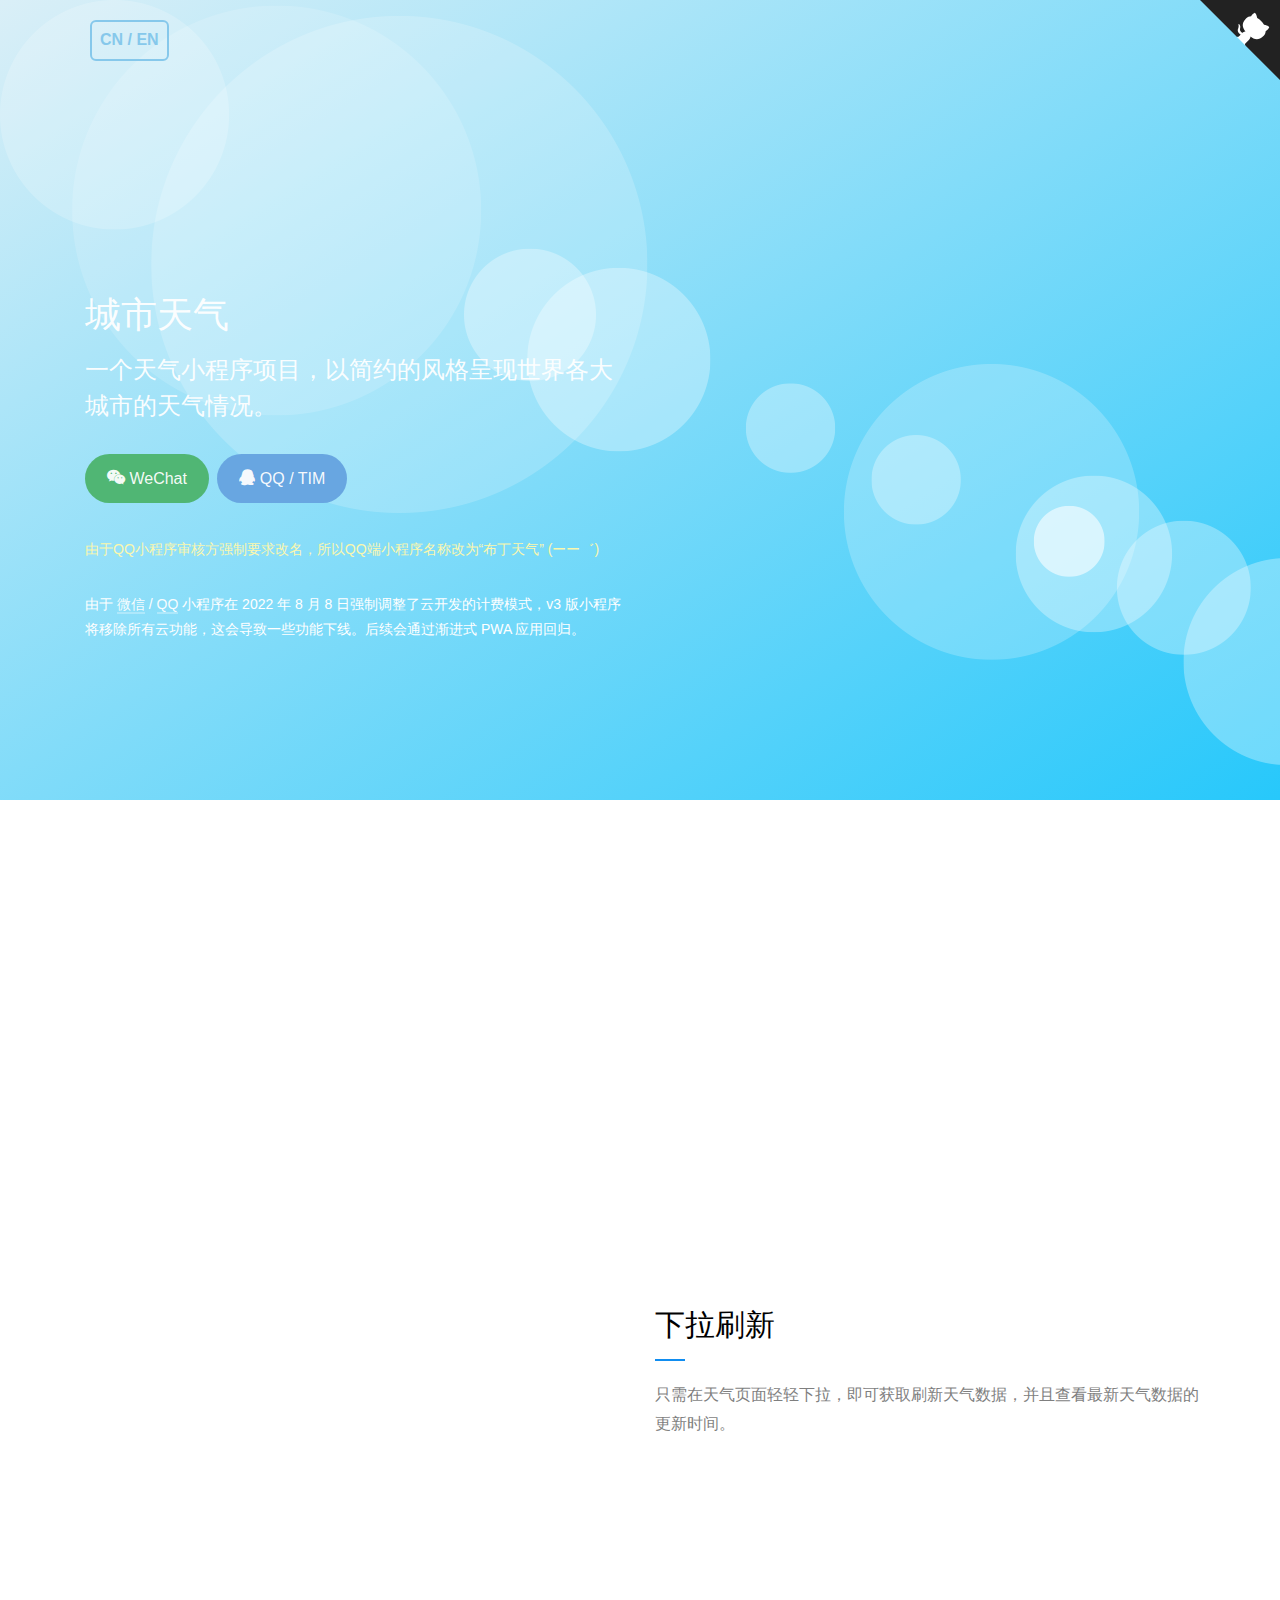
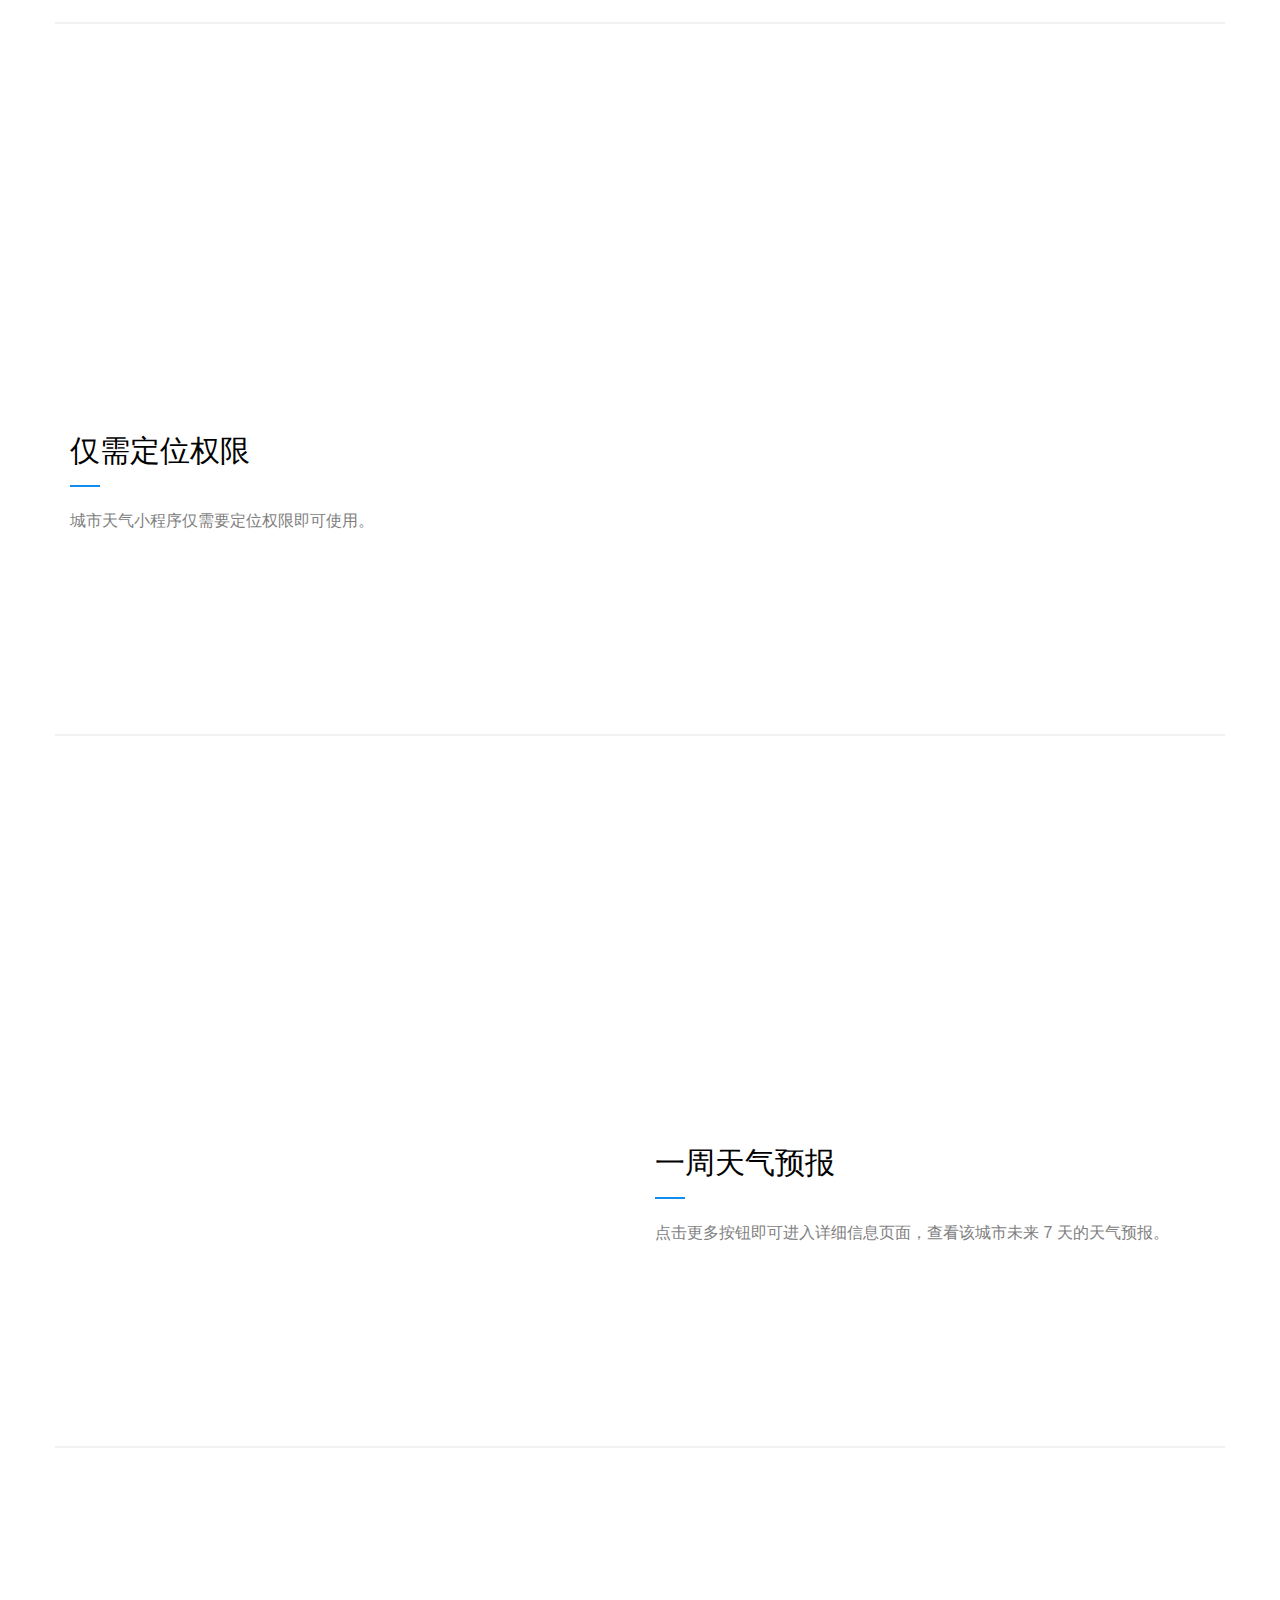
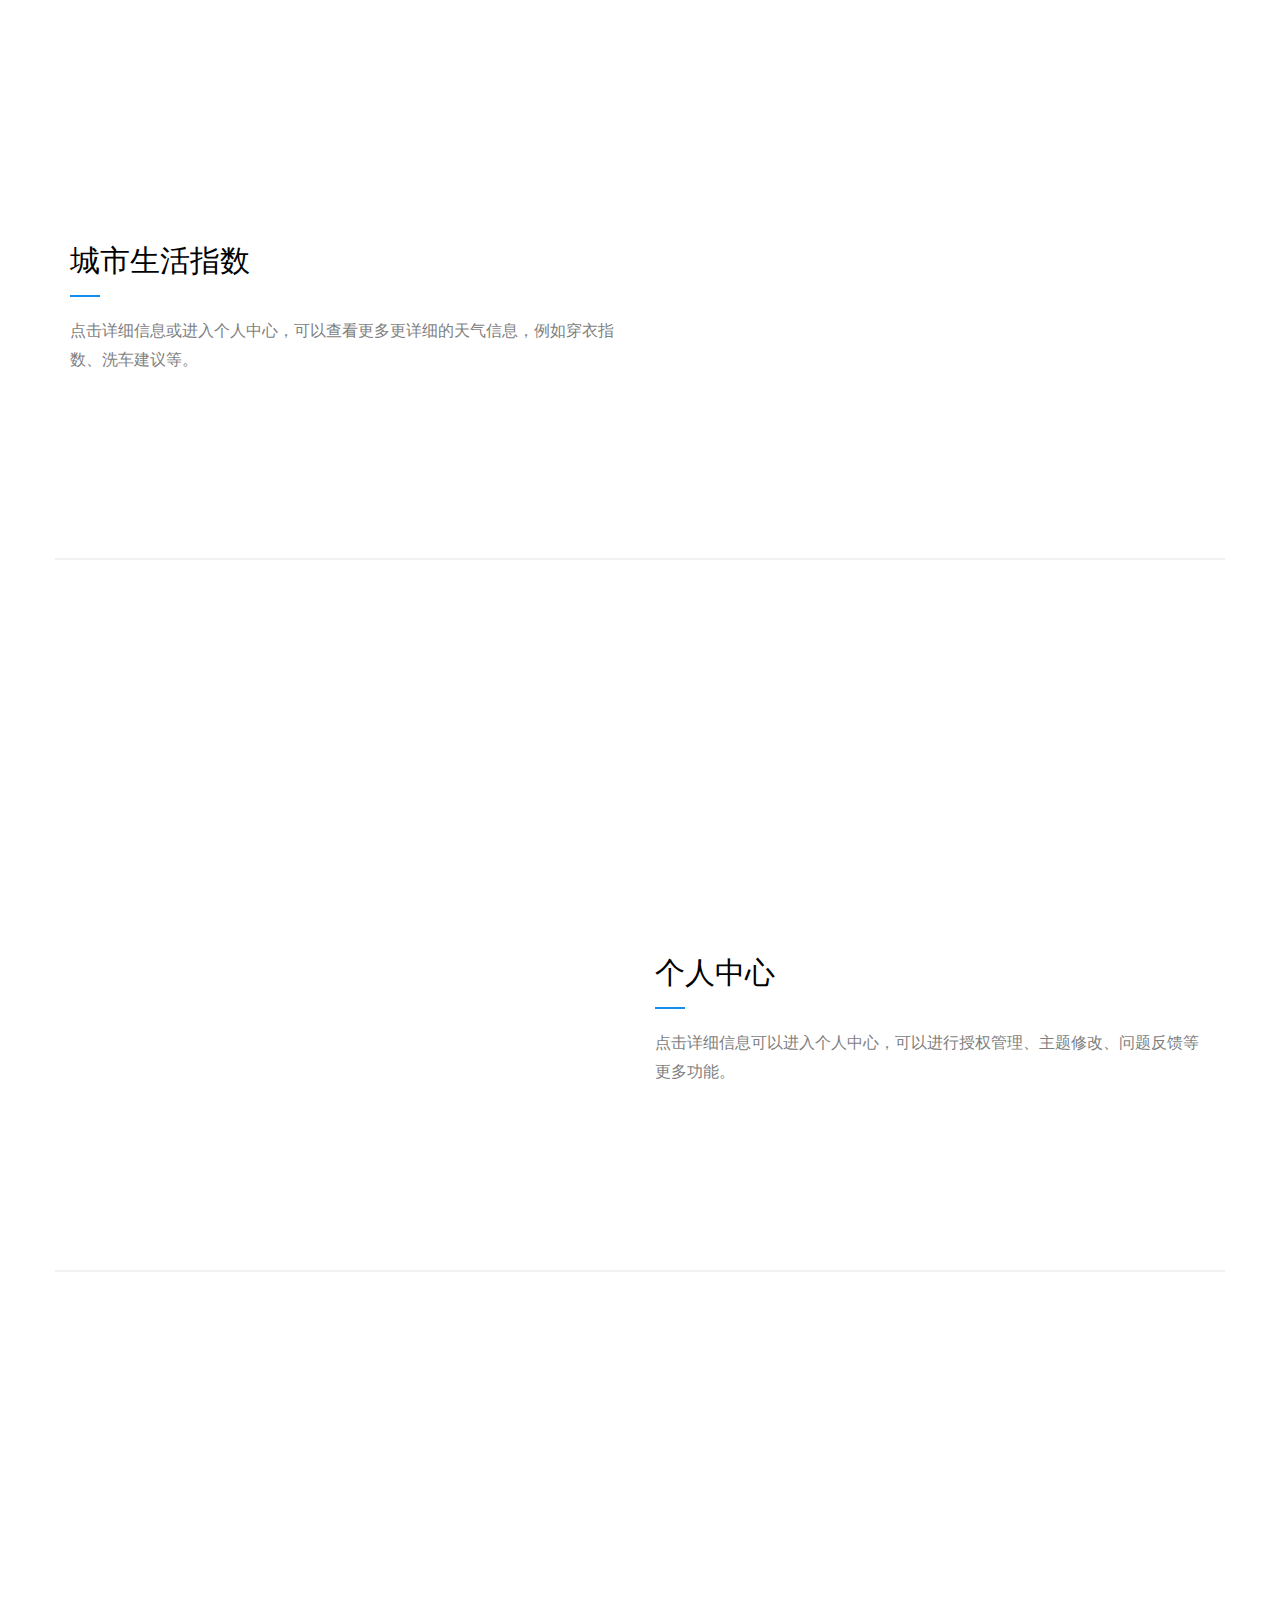
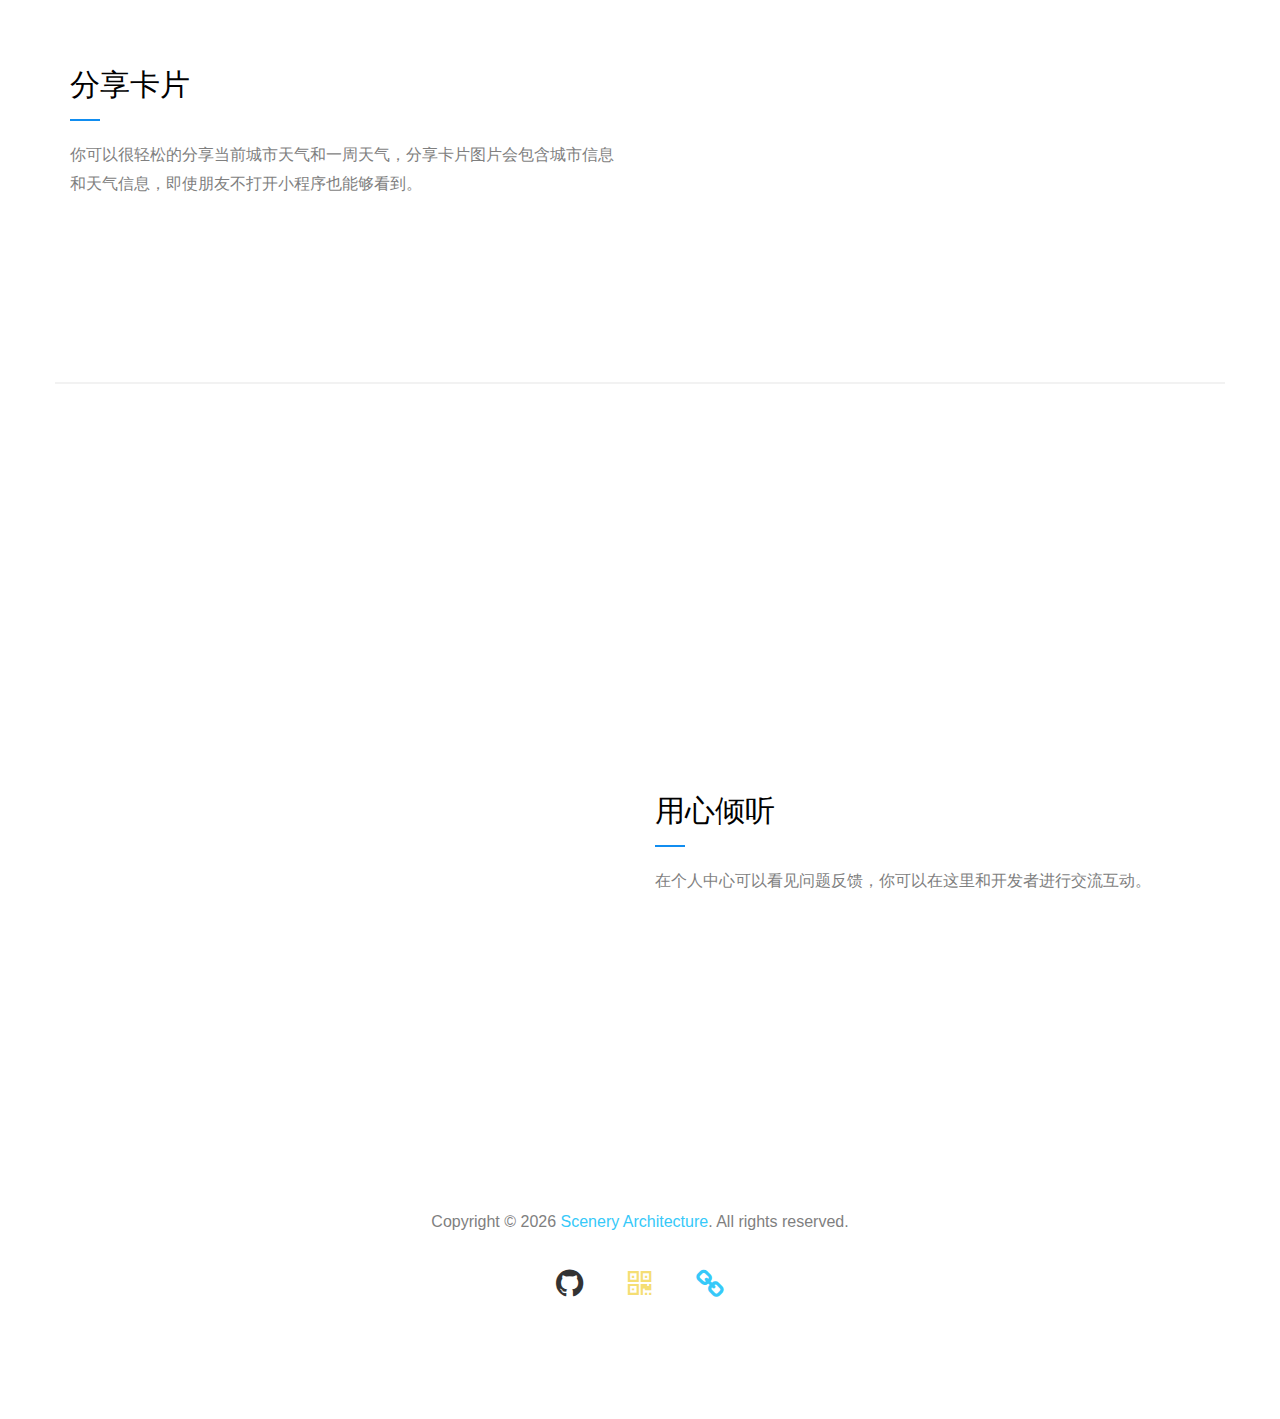
<file: index.html>
<!DOCTYPE html>
<!--[if lt IE 7]>      <html class="no-js lt-ie9 lt-ie8 lt-ie7"> <![endif]-->
<!--[if IE 7]>         <html class="no-js lt-ie9 lt-ie8"> <![endif]-->
<!--[if IE 8]>         <html class="no-js lt-ie9"> <![endif]-->
<!--[if gt IE 8]><!-->
<html class="no-js" lang="zh">
<!--<![endif]-->

<head>
	<meta charset="utf-8">
	<meta http-equiv="X-UA-Compatible" content="IE=edge">
	<title id="lang-title">获取城市天气小程序</title>
	<meta name="viewport" content="width=device-width, initial-scale=1">
	<meta name="description" content="CityWeather" />
	<meta name="keywords" content="A weather Mini Program Project in a minimalist style of the world's major citie." />

	<!-- Facebook and Twitter integration -->
	<meta property="og:title" content="Get CityWeather" />
	<meta property="og:image" content="images/sqr.jpg" />
	<meta property="og:url" content="https://github.nousbuild.com/get-cityweather" />
	<meta property="og:site_name" content="Get CityWeather" />
	<meta property="og:description" content="A weather Mini Program Project in a minimalist style of the world's major citie." />
	<meta name="twitter:title" content="Get CityWeather" />
	<meta name="twitter:image" content="images/sqr.jpg" />
	<meta name="twitter:url" content="https://github.nousbuild.com/get-cityweather" />
	<meta name="twitter:card" content="CityWeather" />

	<!-- Place favicon.ico and apple-touch-icon.png in the root directory -->
	<link rel="shortcut icon" href="favicon.ico">
	<!-- <link href='https://fonts.googleapis.com/css?family=Varela+Round' rel='stylesheet' type='text/css'> -->

	<!-- Animate.css -->
	<link rel="stylesheet" href="css/animate.css">
	<!-- Icomoon Icon Fonts-->
	<link rel="stylesheet" href="css/icomoon.css">
	<!-- Bootstrap  -->
	<link rel="stylesheet" href="css/bootstrap.css">
	<!-- Theme style  -->
	<link rel="stylesheet" href="css/style.css">

	<!-- Owl Carousel  -->
	<link rel="stylesheet" href="css/owl.carousel.min.css">
	<link rel="stylesheet" href="css/owl.theme.default.min.css">

	<!-- sweetAlert css -->
	<link rel="stylesheet" href="css/sweetalert.css" />

	<!-- Modernizr JS -->
	<script src="js/modernizr-2.6.2.min.js"></script>
	<!-- FOR IE9 below -->
	<!--[if lt IE 9]>
	<script src="js/respond.min.js"></script>
	<![endif]-->

	<style>

    </style>

</head>

<body>
	<a id="github" href="https://github.com/pudding0503/CityWeather" target="_blank" title="GitHub">
		<svg viewBox="0 0 250 250" aria-hidden="true">
			<path d="M0,0 L115,115 L130,115 L142,142 L250,250 L250,0 Z"></path>
			<path d="M128.3,109.0 C113.8,99.7 119.0,89.6 119.0,89.6 C122.0,82.7 120.5,78.6 120.5,78.6 C119.2,72.0 123.4,76.3 123.4,76.3 C127.3,80.9 125.5,87.3 125.5,87.3 C122.9,97.6 130.6,101.9 134.4,103.2" fill="currentColor" class="octo-arm"></path>
			<path d="M115.0,115.0 C114.9,115.1 118.7,116.5 119.8,115.4 L133.7,101.6 C136.9,99.2 139.9,98.4 142.2,98.6 C133.8,88.0 127.5,74.4 143.8,58.0 C148.5,53.4 154.0,51.2 159.7,51.0 C160.3,49.4 163.2,43.6 171.4,40.1 C171.4,40.1 176.1,42.5 178.8,56.2 C183.1,58.6 187.2,61.8 190.9,65.4 C194.5,69.0 197.7,73.2 200.1,77.6 C213.8,80.2 216.3,84.9 216.3,84.9 C212.7,93.1 206.9,96.0 205.4,96.6 C205.1,102.4 203.0,107.8 198.3,112.5 C181.9,128.9 168.3,122.5 157.7,114.1 C157.9,116.9 156.7,120.9 152.7,124.9 L141.0,136.5 C139.8,137.7 141.6,141.9 141.8,141.8 Z" fill="currentColor" class="octo-body"></path>
		</svg>
	</a>

	<div class="sunshine">
		<img src="images/sun.png" alt="sunshine">
	</div>

	<header id="fh5co-header">
		<div class="container">

			<div class="language-button">
				<button type="button" id="switch">CN / EN</button>
				<div class="language-tooltip">Switch Language</div>
			</div>

			<div class="col-md-6 col-sm-6">
				<div class="intro">
					<h1 id="fh5co-logo"><a href="https://github.nousbuild.com/get-cityweather">城市天气</a></h1>
					<h2 id="lang-des">一个天气小程序项目，以简约的风格呈现世界各大城市的天气情况。</h2>
					<p> <a class="btn btn-wechat wxminipp"><i class="icon-wechat"></i> WeChat</a>
						<a class="btn btn-qq qqminipp"><i class="icon-qq"></i> QQ / TIM</a>
					</p>
					<p id="lang18" style="font-size: 14px; color: #FAF7AE;">由于QQ小程序审核方强制要求改名，所以QQ端小程序名称改为“布丁天气” (ーー゛)</p>
					<p id="lang19" style="font-size: 14px; color: #fff;">由于 <a href="https://developers.weixin.qq.com/community/minihome/doc/0000a680588d3891fa2ec250c51401" target="_blank">微信</a> / <a href="https://cloud.tencent.com/document/faq/876/76378" target="_blank">QQ</a> 小程序在 2022 年 8 月 8 日强制调整了云开发的计费模式，v3 版小程序将移除所有云功能，这会导致一些功能下线。后续会通过渐进式 PWA 应用回归。</p>
				</div>
			</div>
			<div class="col-md-6 col-sm-6">
				<figure class="fh5co-intro-img"> <img class="img-1 animate-box" src="images/screenshot_4.jpg" alt="">
					<img class="img-2 animate-box hidden-xs" src="images/screenshot_1.jpg" alt="">
				</figure>
			</div>
		</div>
	</header>
	<div id="main">
		<div class="container">

			<div class="row fh5co-feature">
				<div class="col-md-6 col-md-push-6">
					<div class="fh5co-copy">
						<div class="fh5co-copy-inner">
							<h2 id="lang4">下拉刷新</h2>
							<p id="lang5">只需在天气页面轻轻下拉，即可获取刷新天气数据，并且查看最新天气数据的更新时间。</p>
						</div>
					</div>
				</div>
				<div class="col-md-6 col-md-pull-6">
					<div class="fh5co-img">
						<figure class="fh5co-figure animate-box"> <img class="img-2" src="images/screenshot_2.jpg" alt=""> </figure>
					</div>
				</div>
			</div>
			<div class="row fh5co-feature fh5co-reverse">
				<div class="col-md-6">
					<div class="fh5co-copy">
						<div class="fh5co-copy-inner">
							<h2 id="lang6">仅需定位权限</h2>
							<p id="lang7">城市天气小程序仅需要定位权限即可使用。</p>
						</div>
					</div>
				</div>
				<div class="col-md-6">
					<div class="fh5co-img">
						<figure class="fh5co-figure animate-box"> <img class="img-2" src="images/screenshot_3.jpg" alt=""> </figure>
					</div>
				</div>
			</div>
			<div class="row fh5co-feature">
				<div class="col-md-6 col-md-push-6">
					<div class="fh5co-copy">
						<div class="fh5co-copy-inner">
							<h2 id="lang8">一周天气预报</h2>
							<p id="lang9">点击更多按钮即可进入详细信息页面，查看该城市未来 7 天的天气预报。</p>
						</div>
					</div>
				</div>
				<div class="col-md-6 col-md-pull-6">
					<div class="fh5co-img">
						<figure class="fh5co-figure animate-box"> <img class="img-2" src="images/screenshot_4.jpg" alt=""> </figure>
					</div>
				</div>
			</div>
			<div class="row fh5co-feature fh5co-reverse">
				<div class="col-md-6">
					<div class="fh5co-copy">
						<div class="fh5co-copy-inner">
							<h2 id="lang10">城市生活指数</h2>
							<p id="lang11">点击详细信息或进入个人中心，可以查看更多更详细的天气信息，例如穿衣指数、洗车建议等。</p>
						</div>
					</div>
				</div>
				<div class="col-md-6">
					<div class="fh5co-img">
						<figure class="fh5co-figure animate-box"> <img class="img-2" src="images/screenshot_5.jpg" alt=""> </figure>
					</div>
				</div>
			</div>
			<div class="row fh5co-feature">
				<div class="col-md-6 col-md-push-6">
					<div class="fh5co-copy">
						<div class="fh5co-copy-inner">
							<h2 id="lang12">个人中心</h2>
							<p id="lang13">点击详细信息可以进入个人中心，可以进行授权管理、主题修改、问题反馈等更多功能。</p>
						</div>
					</div>
				</div>
				<div class="col-md-6 col-md-pull-6">
					<div class="fh5co-img">
						<figure class="fh5co-figure animate-box"> <img class="img-2" src="images/screenshot_6.jpg" alt=""> </figure>
					</div>
				</div>
			</div>
			<div class="row fh5co-feature fh5co-reverse">
				<div class="col-md-6">
					<div class="fh5co-copy">
						<div class="fh5co-copy-inner">
							<h2 id="lang14">分享卡片</h2>
							<p id="lang15">你可以很轻松的分享当前城市天气和一周天气，分享卡片图片会包含城市信息和天气信息，即使朋友不打开小程序也能够看到。</p>
						</div>
					</div>
				</div>
				<div class="col-md-6">
					<div class="fh5co-img">
						<figure class="fh5co-figure animate-box"> <img class="img-2" src="images/screenshot_7.jpg" alt=""> </figure>
					</div>
				</div>
			</div>
			<div class="row fh5co-feature last-feature">
				<div class="col-md-6 col-md-push-6">
					<div class="fh5co-copy">
						<div class="fh5co-copy-inner">
							<h2 id="lang16">用心倾听</h2>
							<p id="lang17">在个人中心可以看见问题反馈，你可以在这里和开发者进行交流互动。</p>
						</div>
					</div>
				</div>
				<div class="col-md-6 col-md-pull-6">
					<div class="fh5co-img">
						<figure class="fh5co-figure animate-box"> <img class="img-2" src="images/screenshot_8.jpg" alt=""> </figure>
					</div>
				</div>
			</div>

		</div>

		<footer id="footer">
			<div class="container">
				<div class="col-md-12 text-center">
					<p class="copyright">Copyright © <span id="footerYear">2018</span> <a href="http://www.nousbuild.org">Scenery Architecture</a>. All rights reserved.</p>
					<ul class="fh5co-social">
						<li><a href="https://github.com/pudding0503/CityWeather" title="Github Repo"><i class="icon-github github-color"></i></a></li>
						<li><a><i class="icon-qrcode getminipp qrcode-color" title="Get Minipp" style="cursor: pointer;"></i></a></li>
						<li><a href="https://www.nousbuild.org/" title="Go to Home"><i class="icon-link sa-color"></i></a></li>
					</ul>
				</div>
			</div>
		</footer>
	</div>

	<!-- jQuery -->
	<script src="js/jquery.min.js"></script>
	<!-- jQuery Easing -->
	<script src="js/jquery.easing.1.3.js"></script>
	<!-- Bootstrap -->
	<script src="js/bootstrap.min.js"></script>
	<!-- Waypoints -->
	<script src="js/jquery.waypoints.min.js"></script>
	<!-- Carousel -->
	<script src="js/owl.carousel.min.js"></script>

	<!-- MAIN JS -->
	<script src="js/main.js"></script>

	<script>
        var lang_flag = 0;
        var toggle = document.getElementById("switch");
        toggle.onclick = function () {
            (lang_flag == 0) ? (lang_flag = 1) : (lang_flag = 0)
            toggleLan();
        }

        function toggleLan() {
            document.getElementById("lang-title").innerHTML = lang1[lang_flag]
			document.getElementById("fh5co-logo").innerHTML = lang2[lang_flag]
			document.getElementById("lang-des").innerHTML = lang3[lang_flag]
			document.getElementById("lang4").innerHTML = lang4[lang_flag]
			document.getElementById("lang5").innerHTML = lang5[lang_flag]
			document.getElementById("lang6").innerHTML = lang6[lang_flag]
			document.getElementById("lang7").innerHTML = lang7[lang_flag]
			document.getElementById("lang8").innerHTML = lang8[lang_flag]
			document.getElementById("lang9").innerHTML = lang9[lang_flag]
			document.getElementById("lang10").innerHTML = lang10[lang_flag]
			document.getElementById("lang11").innerHTML = lang11[lang_flag]
			document.getElementById("lang12").innerHTML = lang12[lang_flag]
			document.getElementById("lang13").innerHTML = lang13[lang_flag]
			document.getElementById("lang14").innerHTML = lang14[lang_flag]
			document.getElementById("lang15").innerHTML = lang15[lang_flag]
			document.getElementById("lang16").innerHTML = lang16[lang_flag]
			document.getElementById("lang17").innerHTML = lang17[lang_flag]
			document.getElementById("lang18").innerHTML = lang18[lang_flag]
			document.getElementById("lang19").innerHTML = lang19[lang_flag]
        }

		let lang1 = ["获取城市天气小程序", "Get CityWeather"];
		let lang2 = ["城市天气", "CITY WEATHER"];
		let lang3 = ["一个天气小程序项目，以简约的风格呈现世界各大城市的天气情况。", "A weather Mini Program Projectin a minimalist style of the world's major cities."];
		let lang4 = ["下拉刷新", "Easy to Refresh"];
		let lang5 = ["只需在天气页面轻轻下拉，即可获取刷新天气数据，并且查看最新天气数据的更新时间。", "You can refresh the weather data by simply pulling down and you can see when the latest data is available."];
		let lang6 = ["仅需定位权限", "Location Permission"];
		let lang7 = ["城市天气小程序仅需要定位权限即可使用。", "The CityWeather Minipp only needs location permission to use it."];
		let lang8 = ["一周天气预报", "7 Days Forecast"];
		let lang9 = ["点击更多按钮即可进入详细信息页面，查看该城市未来 7 天的天气预报。", "Click on the arrow or more to go to the detail page to see the city's weather forecast for the next 7 days."];
		let lang10 = ["城市生活指数", "Life Index"];
		let lang11 = ["点击详细信息或进入个人中心，可以查看更多更详细的天气信息，例如穿衣指数、洗车建议等。", "Click on the details or go to your personal center to view more and more detailed weather information, such as dressing index, car wash advice, etc."];
		let lang12 = ["个人中心", "User Settings"];
		let lang13 = ["点击详细信息可以进入个人中心，可以进行授权管理、主题修改、问题反馈等更多功能。", "Click on the details to enter the user settings, you can license management, theme modification, problem feedback and more functions."];
		let lang14 = ["分享卡片", "Share Card"];
		let lang15 = ["你可以很轻松的分享当前城市天气和一周天气，分享卡片图片会包含城市信息和天气信息，即使朋友不打开小程序也能够看到。", "You can share weather information. These shared card images contain detailed weather data."];
		let lang16 = ["用心倾听", "Good to Talk"];
		let lang17 = ["在个人中心可以看见问题反馈，你可以在这里和开发者进行交流互动。", "You can see the issue feedback in the personal center, where you can communicate and interact with the developers."];
		let lang18 = ["由于QQ小程序审核方强制要求改名，所以QQ端小程序名称改为“布丁天气” (ーー゛)", "Because the QQ applet reviewer forced to change the name, so the QQ applet name to Pudding Weather (ーー゛)"];
		let lang19 = ["由于 <a href='https://developers.weixin.qq.com/community/minihome/doc/0000a680588d3891fa2ec250c51401' target='_blank'>微信</a> / <a href='https://cloud.tencent.com/document/faq/876/76378' target='_blank'>QQ</a> 小程序在 2022 年 8 月 8 日强制调整了云开发的计费模式，v3 版小程序将移除所有云功能，这会导致一些功能下线。后续会通过渐进式 PWA 应用回归。", "Due to the official adjustment of the cloudbase billing for <a href='https://developers.weixin.qq.com/community/minihome/doc/0000a680588d3891fa2ec250c51401' target='_blank'>WeChat</a> and <a href='https://cloud.tencent.com/document/faq/876/76378' target='_blank'>QQ</a> mini programs on August 8, 2022, v3 mini program will remove all cloud development features, which will cause some features to go offline. Later returned via PWA."];
	</script>

	<script type="text/javascript" src="js/sweetalert.min.js"></script>
	<script type="text/javascript">
		$(function () {

			document.getElementById('footerYear').innerHTML = new Date().getFullYear() + '';

			$(".wxminipp").click(function () {
				swal({
					title: 'Get <span>CityWeather</span>',
					text: '<b style="color: #51B674">Scan with WeChat</b> <br><br> <img src="images/wxqr.jpg" width="200px" height="200px">',
					html: true
				});
			});

			$(".qqminipp").click(function () {
				swal({
					title: 'Get <span>CityWeather</span>',
					text: '<b style="color: #68A6E1">Scan with QQ & TIM</b> <br><br> <img src="images/qqqr.jpg" width="200px" height="200px">',
					html: true
				});
			});

			$(".getminipp").click(function () {
				swal({
					title: 'Get <span>CityWeather</span>',
					text: '<b style="color: #575757">Scan with WeChat or QQ & TIM</b> <br><br> <img src="images/minipp.jpg" width="320px" height="160px">',
					html: true
				});
			});

		});
	</script>

</body>

</html>
</file>
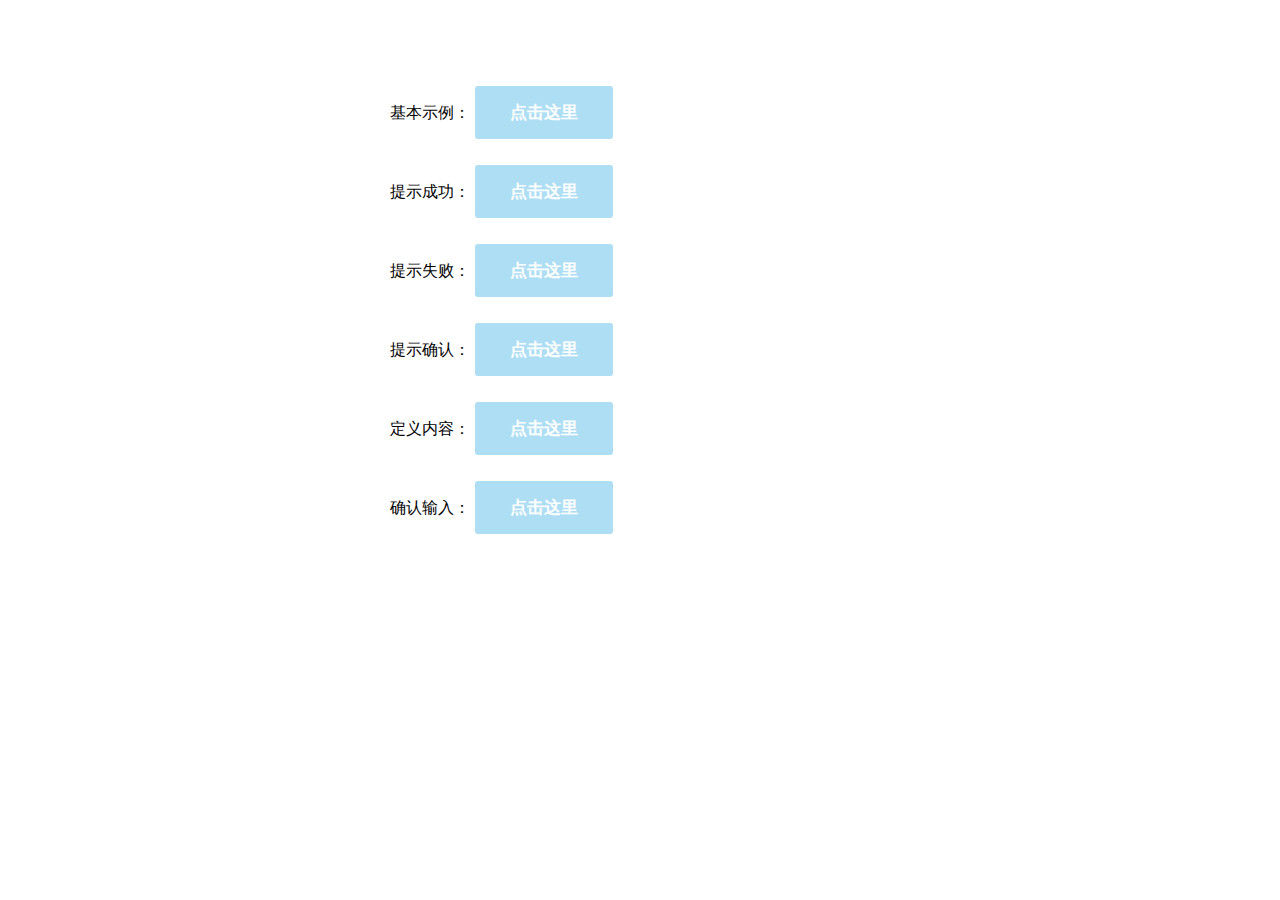
<file: sweet-alert/index.html>
<!DOCTYPE html>
<html xmlns="http://www.w3.org/1999/xhtml">
<head> 
<meta http-equiv="Content-Type" content="text/html; charset=utf-8" /> 
<title>演示：SweetAlert - 演示6种不同的提示框效果</title>
<meta name="keywords" content="提示框插件,SweetAlert" />
<meta name="description" content="SweetAlert可以替代Javascript原生的alert和confirm等函数呈现的弹出提示框，它将提示框进行了美化，并且允许自定义，支持设置提示框标题、提示类型、内容展示图片、确认取消按钮文本、点击后回调函数等。" />

<link rel="stylesheet" type="text/css" href="sweetalert.css"/>
<style>
.demo{width:300px; margin:60px auto 10px auto}
@media only screen and (min-width: 420px) {
	.demo{width:500px; margin:60px auto 10px auto}
}
button, .button {
	background-color: #AEDEF4;color: white;border: none;box-shadow: none;
	font-size: 17px;font-weight: 500;font-weight: 600;
	border-radius: 3px;padding: 15px 35px;margin: 26px 5px 0 5px;cursor: pointer; }
button:hover, .button:hover {background-color: #a1d9f2; }
</style>
</head>
<body>

<div class="demo">

	<div class="demo_1">
		基本示例：<button>点击这里</button> 
	</div>
	<div class="demo_2">
		提示成功：<button>点击这里</button> 
	</div>
	<div class="demo_3">
		提示失败：<button>点击这里</button> 
	</div>
	<div class="demo_4">
		提示确认：<button>点击这里</button> 
	</div>
	<div class="demo_5">
		定义内容：<button>点击这里</button> 
	</div>
	<div class="demo_6">
		确认输入：<button>点击这里</button> 
	</div>

</div>
		
<script type="text/javascript" src="jquery.js"></script> 
<script type="text/javascript" src="sweetalert.min.js"></script>
<script type="text/javascript">
$(function() {
	$(".demo_1 button").click(function() {
		swal("这是一个信息提示框!");
	});
	$(".demo_2 button").click(function() {
		swal("Good!", "弹出了一个操作成功的提示框", "success");
	});
	$(".demo_3 button").click(function() {
		swal("OMG!", "弹出了一个错误提示框", "error");
	});
	$(".demo_4 button").click(function() {
		swal({
			title: "您确定要删除吗？",
			text: "您确定要删除这条数据？",
			type: "warning",
			showCancelButton: true,
			closeOnConfirm: false,
			confirmButtonText: "是的，我要删除",
			confirmButtonColor: "#ec6c62"
		}, function() {
			$.ajax({
				url: "do.php",
				type: "DELETE"
			}).done(function(data) {
				swal("操作成功!", "已成功删除数据！", "success");
			}).error(function(data) {
				swal("OMG", "删除操作失败了!", "error");
			});
		});
	});

	$(".demo_5 button").click(function() {
		swal({
			title: "Good!",
			text: '自定义<span style="color:red">图片</span>、<a href="#">HTML内容</a>。<br/>5秒后自动关闭。',
			imageUrl: "images/thumbs-up.jpg",
			html: true,
			timer: 5000,
			showConfirmButton: false
		});
	});

	$(".demo_6 button").click(function() {
		swal({
			title: "输入框来了",
			text: "这里可以输入并确认:",
			type: "input",
			showCancelButton: true,
			closeOnConfirm: false,
			animation: "slide-from-top",
			inputPlaceholder: "填点东西到这里面吧"
		}, function(inputValue) {
			if (inputValue === false)
				return false;
			if (inputValue === "") {
				swal.showInputError("请输入!");
				return false
			}
			swal("棒极了!", "您填写的是: " + inputValue, "success");
		});
	});
});
</script>
</body>
</html>
</file>
<file: css/icomoon.css>
@font-face {
    font-family: 'icomoon';
    src:    url('fonts/icomoon.eot?195opb');
    src:    url('fonts/icomoon.eot?195opb#iefix') format('embedded-opentype'),
        url('fonts/icomoon.ttf?195opb') format('truetype'),
        url('fonts/icomoon.woff?195opb') format('woff'),
        url('fonts/icomoon.svg?195opb#icomoon') format('svg');
    font-weight: normal;
    font-style: normal;
}

[class^="icon-"], [class*=" icon-"] {
    /* use !important to prevent issues with browser extensions that change fonts */
    font-family: 'icomoon' !important;
    speak: none;
    font-style: normal;
    font-weight: normal;
    font-variant: normal;
    text-transform: none;
    line-height: 1;

    /* Better Font Rendering =========== */
    -webkit-font-smoothing: antialiased;
    -moz-osx-font-smoothing: grayscale;
}

.icon-glass:before {
    content: "\f000";
}
.icon-music:before {
    content: "\f001";
}
.icon-search:before {
    content: "\f002";
}
.icon-envelope-o:before {
    content: "\f003";
}
.icon-heart:before {
    content: "\f004";
}
.icon-star:before {
    content: "\f005";
}
.icon-star-o:before {
    content: "\f006";
}
.icon-user:before {
    content: "\f007";
}
.icon-film:before {
    content: "\f008";
}
.icon-th-large:before {
    content: "\f009";
}
.icon-th:before {
    content: "\f00a";
}
.icon-th-list:before {
    content: "\f00b";
}
.icon-check:before {
    content: "\f00c";
}
.icon-close:before {
    content: "\f00d";
}
.icon-remove:before {
    content: "\f00d";
}
.icon-times:before {
    content: "\f00d";
}
.icon-search-plus:before {
    content: "\f00e";
}
.icon-search-minus:before {
    content: "\f010";
}
.icon-power-off:before {
    content: "\f011";
}
.icon-signal:before {
    content: "\f012";
}
.icon-cog:before {
    content: "\f013";
}
.icon-gear:before {
    content: "\f013";
}
.icon-trash-o:before {
    content: "\f014";
}
.icon-home:before {
    content: "\f015";
}
.icon-file-o:before {
    content: "\f016";
}
.icon-clock-o:before {
    content: "\f017";
}
.icon-road:before {
    content: "\f018";
}
.icon-download:before {
    content: "\f019";
}
.icon-arrow-circle-o-down:before {
    content: "\f01a";
}
.icon-arrow-circle-o-up:before {
    content: "\f01b";
}
.icon-inbox:before {
    content: "\f01c";
}
.icon-play-circle-o:before {
    content: "\f01d";
}
.icon-repeat:before {
    content: "\f01e";
}
.icon-rotate-right:before {
    content: "\f01e";
}
.icon-refresh:before {
    content: "\f021";
}
.icon-list-alt:before {
    content: "\f022";
}
.icon-lock:before {
    content: "\f023";
}
.icon-flag:before {
    content: "\f024";
}
.icon-headphones:before {
    content: "\f025";
}
.icon-volume-off:before {
    content: "\f026";
}
.icon-volume-down:before {
    content: "\f027";
}
.icon-volume-up:before {
    content: "\f028";
}
.icon-qrcode:before {
    content: "\f029";
}
.icon-barcode:before {
    content: "\f02a";
}
.icon-tag:before {
    content: "\f02b";
}
.icon-tags:before {
    content: "\f02c";
}
.icon-book:before {
    content: "\f02d";
}
.icon-bookmark:before {
    content: "\f02e";
}
.icon-print:before {
    content: "\f02f";
}
.icon-camera:before {
    content: "\f030";
}
.icon-font:before {
    content: "\f031";
}
.icon-bold:before {
    content: "\f032";
}
.icon-italic:before {
    content: "\f033";
}
.icon-text-height:before {
    content: "\f034";
}
.icon-text-width:before {
    content: "\f035";
}
.icon-align-left:before {
    content: "\f036";
}
.icon-align-center:before {
    content: "\f037";
}
.icon-align-right:before {
    content: "\f038";
}
.icon-align-justify:before {
    content: "\f039";
}
.icon-list:before {
    content: "\f03a";
}
.icon-dedent:before {
    content: "\f03b";
}
.icon-outdent:before {
    content: "\f03b";
}
.icon-indent:before {
    content: "\f03c";
}
.icon-video-camera:before {
    content: "\f03d";
}
.icon-image:before {
    content: "\f03e";
}
.icon-photo:before {
    content: "\f03e";
}
.icon-picture-o:before {
    content: "\f03e";
}
.icon-pencil:before {
    content: "\f040";
}
.icon-map-marker:before {
    content: "\f041";
}
.icon-adjust:before {
    content: "\f042";
}
.icon-tint:before {
    content: "\f043";
}
.icon-edit:before {
    content: "\f044";
}
.icon-pencil-square-o:before {
    content: "\f044";
}
.icon-share-square-o:before {
    content: "\f045";
}
.icon-check-square-o:before {
    content: "\f046";
}
.icon-arrows:before {
    content: "\f047";
}
.icon-step-backward:before {
    content: "\f048";
}
.icon-fast-backward:before {
    content: "\f049";
}
.icon-backward:before {
    content: "\f04a";
}
.icon-play:before {
    content: "\f04b";
}
.icon-pause:before {
    content: "\f04c";
}
.icon-stop:before {
    content: "\f04d";
}
.icon-forward:before {
    content: "\f04e";
}
.icon-fast-forward:before {
    content: "\f050";
}
.icon-step-forward:before {
    content: "\f051";
}
.icon-eject:before {
    content: "\f052";
}
.icon-chevron-left:before {
    content: "\f053";
}
.icon-chevron-right:before {
    content: "\f054";
}
.icon-plus-circle:before {
    content: "\f055";
}
.icon-minus-circle:before {
    content: "\f056";
}
.icon-times-circle:before {
    content: "\f057";
}
.icon-check-circle:before {
    content: "\f058";
}
.icon-question-circle:before {
    content: "\f059";
}
.icon-info-circle:before {
    content: "\f05a";
}
.icon-crosshairs:before {
    content: "\f05b";
}
.icon-times-circle-o:before {
    content: "\f05c";
}
.icon-check-circle-o:before {
    content: "\f05d";
}
.icon-ban:before {
    content: "\f05e";
}
.icon-arrow-left:before {
    content: "\f060";
}
.icon-arrow-right:before {
    content: "\f061";
}
.icon-arrow-up:before {
    content: "\f062";
}
.icon-arrow-down:before {
    content: "\f063";
}
.icon-mail-forward:before {
    content: "\f064";
}
.icon-share:before {
    content: "\f064";
}
.icon-expand:before {
    content: "\f065";
}
.icon-compress:before {
    content: "\f066";
}
.icon-plus:before {
    content: "\f067";
}
.icon-minus:before {
    content: "\f068";
}
.icon-asterisk:before {
    content: "\f069";
}
.icon-exclamation-circle:before {
    content: "\f06a";
}
.icon-gift:before {
    content: "\f06b";
}
.icon-leaf:before {
    content: "\f06c";
}
.icon-fire:before {
    content: "\f06d";
}
.icon-eye:before {
    content: "\f06e";
}
.icon-eye-slash:before {
    content: "\f070";
}
.icon-exclamation-triangle:before {
    content: "\f071";
}
.icon-warning:before {
    content: "\f071";
}
.icon-plane:before {
    content: "\f072";
}
.icon-calendar:before {
    content: "\f073";
}
.icon-random:before {
    content: "\f074";
}
.icon-comment:before {
    content: "\f075";
}
.icon-magnet:before {
    content: "\f076";
}
.icon-chevron-up:before {
    content: "\f077";
}
.icon-chevron-down:before {
    content: "\f078";
}
.icon-retweet:before {
    content: "\f079";
}
.icon-shopping-cart:before {
    content: "\f07a";
}
.icon-folder:before {
    content: "\f07b";
}
.icon-folder-open:before {
    content: "\f07c";
}
.icon-arrows-v:before {
    content: "\f07d";
}
.icon-arrows-h:before {
    content: "\f07e";
}
.icon-bar-chart:before {
    content: "\f080";
}
.icon-bar-chart-o:before {
    content: "\f080";
}
.icon-twitter-square:before {
    content: "\f081";
}
.icon-facebook-square:before {
    content: "\f082";
}
.icon-camera-retro:before {
    content: "\f083";
}
.icon-key:before {
    content: "\f084";
}
.icon-cogs:before {
    content: "\f085";
}
.icon-gears:before {
    content: "\f085";
}
.icon-comments:before {
    content: "\f086";
}
.icon-thumbs-o-up:before {
    content: "\f087";
}
.icon-thumbs-o-down:before {
    content: "\f088";
}
.icon-star-half:before {
    content: "\f089";
}
.icon-heart-o:before {
    content: "\f08a";
}
.icon-sign-out:before {
    content: "\f08b";
}
.icon-linkedin-square:before {
    content: "\f08c";
}
.icon-thumb-tack:before {
    content: "\f08d";
}
.icon-external-link:before {
    content: "\f08e";
}
.icon-sign-in:before {
    content: "\f090";
}
.icon-trophy:before {
    content: "\f091";
}
.icon-github-square:before {
    content: "\f092";
}
.icon-upload:before {
    content: "\f093";
}
.icon-lemon-o:before {
    content: "\f094";
}
.icon-phone:before {
    content: "\f095";
}
.icon-square-o:before {
    content: "\f096";
}
.icon-bookmark-o:before {
    content: "\f097";
}
.icon-phone-square:before {
    content: "\f098";
}
.icon-twitter:before {
    content: "\f099";
}
.icon-facebook:before {
    content: "\f09a";
}
.icon-facebook-f:before {
    content: "\f09a";
}
.icon-github:before {
    content: "\f09b";
}
.icon-unlock:before {
    content: "\f09c";
}
.icon-credit-card:before {
    content: "\f09d";
}
.icon-feed:before {
    content: "\f09e";
}
.icon-rss:before {
    content: "\f09e";
}
.icon-hdd-o:before {
    content: "\f0a0";
}
.icon-bullhorn:before {
    content: "\f0a1";
}
.icon-bell-o:before {
    content: "\f0a2";
}
.icon-certificate:before {
    content: "\f0a3";
}
.icon-hand-o-right:before {
    content: "\f0a4";
}
.icon-hand-o-left:before {
    content: "\f0a5";
}
.icon-hand-o-up:before {
    content: "\f0a6";
}
.icon-hand-o-down:before {
    content: "\f0a7";
}
.icon-arrow-circle-left:before {
    content: "\f0a8";
}
.icon-arrow-circle-right:before {
    content: "\f0a9";
}
.icon-arrow-circle-up:before {
    content: "\f0aa";
}
.icon-arrow-circle-down:before {
    content: "\f0ab";
}
.icon-globe:before {
    content: "\f0ac";
}
.icon-wrench:before {
    content: "\f0ad";
}
.icon-tasks:before {
    content: "\f0ae";
}
.icon-filter:before {
    content: "\f0b0";
}
.icon-briefcase:before {
    content: "\f0b1";
}
.icon-arrows-alt:before {
    content: "\f0b2";
}
.icon-group:before {
    content: "\f0c0";
}
.icon-users:before {
    content: "\f0c0";
}
.icon-chain:before {
    content: "\f0c1";
}
.icon-link:before {
    content: "\f0c1";
}
.icon-cloud:before {
    content: "\f0c2";
}
.icon-flask:before {
    content: "\f0c3";
}
.icon-cut:before {
    content: "\f0c4";
}
.icon-scissors:before {
    content: "\f0c4";
}
.icon-copy:before {
    content: "\f0c5";
}
.icon-files-o:before {
    content: "\f0c5";
}
.icon-paperclip:before {
    content: "\f0c6";
}
.icon-floppy-o:before {
    content: "\f0c7";
}
.icon-save:before {
    content: "\f0c7";
}
.icon-square:before {
    content: "\f0c8";
}
.icon-bars:before {
    content: "\f0c9";
}
.icon-navicon:before {
    content: "\f0c9";
}
.icon-reorder:before {
    content: "\f0c9";
}
.icon-list-ul:before {
    content: "\f0ca";
}
.icon-list-ol:before {
    content: "\f0cb";
}
.icon-strikethrough:before {
    content: "\f0cc";
}
.icon-underline:before {
    content: "\f0cd";
}
.icon-table:before {
    content: "\f0ce";
}
.icon-magic:before {
    content: "\f0d0";
}
.icon-truck:before {
    content: "\f0d1";
}
.icon-pinterest:before {
    content: "\f0d2";
}
.icon-pinterest-square:before {
    content: "\f0d3";
}
.icon-google-plus-square:before {
    content: "\f0d4";
}
.icon-google-plus:before {
    content: "\f0d5";
}
.icon-money:before {
    content: "\f0d6";
}
.icon-caret-down:before {
    content: "\f0d7";
}
.icon-caret-up:before {
    content: "\f0d8";
}
.icon-caret-left:before {
    content: "\f0d9";
}
.icon-caret-right:before {
    content: "\f0da";
}
.icon-columns:before {
    content: "\f0db";
}
.icon-sort:before {
    content: "\f0dc";
}
.icon-unsorted:before {
    content: "\f0dc";
}
.icon-sort-desc:before {
    content: "\f0dd";
}
.icon-sort-down:before {
    content: "\f0dd";
}
.icon-sort-asc:before {
    content: "\f0de";
}
.icon-sort-up:before {
    content: "\f0de";
}
.icon-envelope:before {
    content: "\f0e0";
}
.icon-linkedin:before {
    content: "\f0e1";
}
.icon-rotate-left:before {
    content: "\f0e2";
}
.icon-undo:before {
    content: "\f0e2";
}
.icon-gavel:before {
    content: "\f0e3";
}
.icon-legal:before {
    content: "\f0e3";
}
.icon-dashboard:before {
    content: "\f0e4";
}
.icon-tachometer:before {
    content: "\f0e4";
}
.icon-comment-o:before {
    content: "\f0e5";
}
.icon-comments-o:before {
    content: "\f0e6";
}
.icon-bolt:before {
    content: "\f0e7";
}
.icon-flash:before {
    content: "\f0e7";
}
.icon-sitemap:before {
    content: "\f0e8";
}
.icon-umbrella:before {
    content: "\f0e9";
}
.icon-clipboard:before {
    content: "\f0ea";
}
.icon-paste:before {
    content: "\f0ea";
}
.icon-lightbulb-o:before {
    content: "\f0eb";
}
.icon-exchange:before {
    content: "\f0ec";
}
.icon-cloud-download:before {
    content: "\f0ed";
}
.icon-cloud-upload:before {
    content: "\f0ee";
}
.icon-user-md:before {
    content: "\f0f0";
}
.icon-stethoscope:before {
    content: "\f0f1";
}
.icon-suitcase:before {
    content: "\f0f2";
}
.icon-bell:before {
    content: "\f0f3";
}
.icon-coffee:before {
    content: "\f0f4";
}
.icon-cutlery:before {
    content: "\f0f5";
}
.icon-file-text-o:before {
    content: "\f0f6";
}
.icon-building-o:before {
    content: "\f0f7";
}
.icon-hospital-o:before {
    content: "\f0f8";
}
.icon-ambulance:before {
    content: "\f0f9";
}
.icon-medkit:before {
    content: "\f0fa";
}
.icon-fighter-jet:before {
    content: "\f0fb";
}
.icon-beer:before {
    content: "\f0fc";
}
.icon-h-square:before {
    content: "\f0fd";
}
.icon-plus-square:before {
    content: "\f0fe";
}
.icon-angle-double-left:before {
    content: "\f100";
}
.icon-angle-double-right:before {
    content: "\f101";
}
.icon-angle-double-up:before {
    content: "\f102";
}
.icon-angle-double-down:before {
    content: "\f103";
}
.icon-angle-left:before {
    content: "\f104";
}
.icon-angle-right:before {
    content: "\f105";
}
.icon-angle-up:before {
    content: "\f106";
}
.icon-angle-down:before {
    content: "\f107";
}
.icon-desktop:before {
    content: "\f108";
}
.icon-laptop:before {
    content: "\f109";
}
.icon-tablet:before {
    content: "\f10a";
}
.icon-mobile:before {
    content: "\f10b";
}
.icon-mobile-phone:before {
    content: "\f10b";
}
.icon-circle-o:before {
    content: "\f10c";
}
.icon-quote-left:before {
    content: "\f10d";
}
.icon-quote-right:before {
    content: "\f10e";
}
.icon-spinner:before {
    content: "\f110";
}
.icon-circle:before {
    content: "\f111";
}
.icon-mail-reply:before {
    content: "\f112";
}
.icon-reply:before {
    content: "\f112";
}
.icon-github-alt:before {
    content: "\f113";
}
.icon-folder-o:before {
    content: "\f114";
}
.icon-folder-open-o:before {
    content: "\f115";
}
.icon-smile-o:before {
    content: "\f118";
}
.icon-frown-o:before {
    content: "\f119";
}
.icon-meh-o:before {
    content: "\f11a";
}
.icon-gamepad:before {
    content: "\f11b";
}
.icon-keyboard-o:before {
    content: "\f11c";
}
.icon-flag-o:before {
    content: "\f11d";
}
.icon-flag-checkered:before {
    content: "\f11e";
}
.icon-terminal:before {
    content: "\f120";
}
.icon-code:before {
    content: "\f121";
}
.icon-mail-reply-all:before {
    content: "\f122";
}
.icon-reply-all:before {
    content: "\f122";
}
.icon-star-half-empty:before {
    content: "\f123";
}
.icon-star-half-full:before {
    content: "\f123";
}
.icon-star-half-o:before {
    content: "\f123";
}
.icon-location-arrow:before {
    content: "\f124";
}
.icon-crop:before {
    content: "\f125";
}
.icon-code-fork:before {
    content: "\f126";
}
.icon-chain-broken:before {
    content: "\f127";
}
.icon-unlink:before {
    content: "\f127";
}
.icon-question:before {
    content: "\f128";
}
.icon-info:before {
    content: "\f129";
}
.icon-exclamation:before {
    content: "\f12a";
}
.icon-superscript:before {
    content: "\f12b";
}
.icon-subscript:before {
    content: "\f12c";
}
.icon-eraser:before {
    content: "\f12d";
}
.icon-puzzle-piece:before {
    content: "\f12e";
}
.icon-microphone:before {
    content: "\f130";
}
.icon-microphone-slash:before {
    content: "\f131";
}
.icon-shield:before {
    content: "\f132";
}
.icon-calendar-o:before {
    content: "\f133";
}
.icon-fire-extinguisher:before {
    content: "\f134";
}
.icon-rocket:before {
    content: "\f135";
}
.icon-maxcdn:before {
    content: "\f136";
}
.icon-chevron-circle-left:before {
    content: "\f137";
}
.icon-chevron-circle-right:before {
    content: "\f138";
}
.icon-chevron-circle-up:before {
    content: "\f139";
}
.icon-chevron-circle-down:before {
    content: "\f13a";
}
.icon-html5:before {
    content: "\f13b";
}
.icon-css3:before {
    content: "\f13c";
}
.icon-anchor:before {
    content: "\f13d";
}
.icon-unlock-alt:before {
    content: "\f13e";
}
.icon-bullseye:before {
    content: "\f140";
}
.icon-ellipsis-h:before {
    content: "\f141";
}
.icon-ellipsis-v:before {
    content: "\f142";
}
.icon-rss-square:before {
    content: "\f143";
}
.icon-play-circle:before {
    content: "\f144";
}
.icon-ticket:before {
    content: "\f145";
}
.icon-minus-square:before {
    content: "\f146";
}
.icon-minus-square-o:before {
    content: "\f147";
}
.icon-level-up:before {
    content: "\f148";
}
.icon-level-down:before {
    content: "\f149";
}
.icon-check-square:before {
    content: "\f14a";
}
.icon-pencil-square:before {
    content: "\f14b";
}
.icon-external-link-square:before {
    content: "\f14c";
}
.icon-share-square:before {
    content: "\f14d";
}
.icon-compass:before {
    content: "\f14e";
}
.icon-caret-square-o-down:before {
    content: "\f150";
}
.icon-toggle-down:before {
    content: "\f150";
}
.icon-caret-square-o-up:before {
    content: "\f151";
}
.icon-toggle-up:before {
    content: "\f151";
}
.icon-caret-square-o-right:before {
    content: "\f152";
}
.icon-toggle-right:before {
    content: "\f152";
}
.icon-eur:before {
    content: "\f153";
}
.icon-euro:before {
    content: "\f153";
}
.icon-gbp:before {
    content: "\f154";
}
.icon-dollar:before {
    content: "\f155";
}
.icon-usd:before {
    content: "\f155";
}
.icon-inr:before {
    content: "\f156";
}
.icon-rupee:before {
    content: "\f156";
}
.icon-cny:before {
    content: "\f157";
}
.icon-jpy:before {
    content: "\f157";
}
.icon-rmb:before {
    content: "\f157";
}
.icon-yen:before {
    content: "\f157";
}
.icon-rouble:before {
    content: "\f158";
}
.icon-rub:before {
    content: "\f158";
}
.icon-ruble:before {
    content: "\f158";
}
.icon-krw:before {
    content: "\f159";
}
.icon-won:before {
    content: "\f159";
}
.icon-bitcoin:before {
    content: "\f15a";
}
.icon-btc:before {
    content: "\f15a";
}
.icon-file:before {
    content: "\f15b";
}
.icon-file-text:before {
    content: "\f15c";
}
.icon-sort-alpha-asc:before {
    content: "\f15d";
}
.icon-sort-alpha-desc:before {
    content: "\f15e";
}
.icon-sort-amount-asc:before {
    content: "\f160";
}
.icon-sort-amount-desc:before {
    content: "\f161";
}
.icon-sort-numeric-asc:before {
    content: "\f162";
}
.icon-sort-numeric-desc:before {
    content: "\f163";
}
.icon-thumbs-up:before {
    content: "\f164";
}
.icon-thumbs-down:before {
    content: "\f165";
}
.icon-youtube-square:before {
    content: "\f166";
}
.icon-youtube:before {
    content: "\f167";
}
.icon-xing:before {
    content: "\f168";
}
.icon-xing-square:before {
    content: "\f169";
}
.icon-youtube-play:before {
    content: "\f16a";
}
.icon-dropbox:before {
    content: "\f16b";
}
.icon-stack-overflow:before {
    content: "\f16c";
}
.icon-instagram:before {
    content: "\f16d";
}
.icon-flickr:before {
    content: "\f16e";
}
.icon-adn:before {
    content: "\f170";
}
.icon-bitbucket:before {
    content: "\f171";
}
.icon-bitbucket-square:before {
    content: "\f172";
}
.icon-tumblr:before {
    content: "\f173";
}
.icon-tumblr-square:before {
    content: "\f174";
}
.icon-long-arrow-down:before {
    content: "\f175";
}
.icon-long-arrow-up:before {
    content: "\f176";
}
.icon-long-arrow-left:before {
    content: "\f177";
}
.icon-long-arrow-right:before {
    content: "\f178";
}
.icon-apple:before {
    content: "\f179";
}
.icon-windows:before {
    content: "\f17a";
}
.icon-android:before {
    content: "\f17b";
}
.icon-linux:before {
    content: "\f17c";
}
.icon-dribbble:before {
    content: "\f17d";
}
.icon-skype:before {
    content: "\f17e";
}
.icon-foursquare:before {
    content: "\f180";
}
.icon-trello:before {
    content: "\f181";
}
.icon-female:before {
    content: "\f182";
}
.icon-male:before {
    content: "\f183";
}
.icon-gittip:before {
    content: "\f184";
}
.icon-gratipay:before {
    content: "\f184";
}
.icon-sun-o:before {
    content: "\f185";
}
.icon-moon-o:before {
    content: "\f186";
}
.icon-archive:before {
    content: "\f187";
}
.icon-bug:before {
    content: "\f188";
}
.icon-vk:before {
    content: "\f189";
}
.icon-weibo:before {
    content: "\f18a";
}
.icon-renren:before {
    content: "\f18b";
}
.icon-pagelines:before {
    content: "\f18c";
}
.icon-stack-exchange:before {
    content: "\f18d";
}
.icon-arrow-circle-o-right:before {
    content: "\f18e";
}
.icon-arrow-circle-o-left:before {
    content: "\f190";
}
.icon-caret-square-o-left:before {
    content: "\f191";
}
.icon-toggle-left:before {
    content: "\f191";
}
.icon-dot-circle-o:before {
    content: "\f192";
}
.icon-wheelchair:before {
    content: "\f193";
}
.icon-vimeo-square:before {
    content: "\f194";
}
.icon-try:before {
    content: "\f195";
}
.icon-turkish-lira:before {
    content: "\f195";
}
.icon-plus-square-o:before {
    content: "\f196";
}
.icon-space-shuttle:before {
    content: "\f197";
}
.icon-slack:before {
    content: "\f198";
}
.icon-envelope-square:before {
    content: "\f199";
}
.icon-wordpress:before {
    content: "\f19a";
}
.icon-openid:before {
    content: "\f19b";
}
.icon-bank:before {
    content: "\f19c";
}
.icon-institution:before {
    content: "\f19c";
}
.icon-university:before {
    content: "\f19c";
}
.icon-graduation-cap:before {
    content: "\f19d";
}
.icon-mortar-board:before {
    content: "\f19d";
}
.icon-yahoo:before {
    content: "\f19e";
}
.icon-google:before {
    content: "\f1a0";
}
.icon-reddit:before {
    content: "\f1a1";
}
.icon-reddit-square:before {
    content: "\f1a2";
}
.icon-stumbleupon-circle:before {
    content: "\f1a3";
}
.icon-stumbleupon:before {
    content: "\f1a4";
}
.icon-delicious:before {
    content: "\f1a5";
}
.icon-digg:before {
    content: "\f1a6";
}
.icon-pied-piper-pp:before {
    content: "\f1a7";
}
.icon-pied-piper-alt:before {
    content: "\f1a8";
}
.icon-drupal:before {
    content: "\f1a9";
}
.icon-joomla:before {
    content: "\f1aa";
}
.icon-language:before {
    content: "\f1ab";
}
.icon-fax:before {
    content: "\f1ac";
}
.icon-building:before {
    content: "\f1ad";
}
.icon-child:before {
    content: "\f1ae";
}
.icon-paw:before {
    content: "\f1b0";
}
.icon-spoon:before {
    content: "\f1b1";
}
.icon-cube:before {
    content: "\f1b2";
}
.icon-cubes:before {
    content: "\f1b3";
}
.icon-behance:before {
    content: "\f1b4";
}
.icon-behance-square:before {
    content: "\f1b5";
}
.icon-steam:before {
    content: "\f1b6";
}
.icon-steam-square:before {
    content: "\f1b7";
}
.icon-recycle:before {
    content: "\f1b8";
}
.icon-automobile:before {
    content: "\f1b9";
}
.icon-car:before {
    content: "\f1b9";
}
.icon-cab:before {
    content: "\f1ba";
}
.icon-taxi:before {
    content: "\f1ba";
}
.icon-tree:before {
    content: "\f1bb";
}
.icon-spotify:before {
    content: "\f1bc";
}
.icon-deviantart:before {
    content: "\f1bd";
}
.icon-soundcloud:before {
    content: "\f1be";
}
.icon-database:before {
    content: "\f1c0";
}
.icon-file-pdf-o:before {
    content: "\f1c1";
}
.icon-file-word-o:before {
    content: "\f1c2";
}
.icon-file-excel-o:before {
    content: "\f1c3";
}
.icon-file-powerpoint-o:before {
    content: "\f1c4";
}
.icon-file-image-o:before {
    content: "\f1c5";
}
.icon-file-photo-o:before {
    content: "\f1c5";
}
.icon-file-picture-o:before {
    content: "\f1c5";
}
.icon-file-archive-o:before {
    content: "\f1c6";
}
.icon-file-zip-o:before {
    content: "\f1c6";
}
.icon-file-audio-o:before {
    content: "\f1c7";
}
.icon-file-sound-o:before {
    content: "\f1c7";
}
.icon-file-movie-o:before {
    content: "\f1c8";
}
.icon-file-video-o:before {
    content: "\f1c8";
}
.icon-file-code-o:before {
    content: "\f1c9";
}
.icon-vine:before {
    content: "\f1ca";
}
.icon-codepen:before {
    content: "\f1cb";
}
.icon-jsfiddle:before {
    content: "\f1cc";
}
.icon-life-bouy:before {
    content: "\f1cd";
}
.icon-life-buoy:before {
    content: "\f1cd";
}
.icon-life-ring:before {
    content: "\f1cd";
}
.icon-life-saver:before {
    content: "\f1cd";
}
.icon-support:before {
    content: "\f1cd";
}
.icon-circle-o-notch:before {
    content: "\f1ce";
}
.icon-ra:before {
    content: "\f1d0";
}
.icon-rebel:before {
    content: "\f1d0";
}
.icon-resistance:before {
    content: "\f1d0";
}
.icon-empire:before {
    content: "\f1d1";
}
.icon-ge:before {
    content: "\f1d1";
}
.icon-git-square:before {
    content: "\f1d2";
}
.icon-git:before {
    content: "\f1d3";
}
.icon-hacker-news:before {
    content: "\f1d4";
}
.icon-y-combinator-square:before {
    content: "\f1d4";
}
.icon-yc-square:before {
    content: "\f1d4";
}
.icon-tencent-weibo:before {
    content: "\f1d5";
}
.icon-qq:before {
    content: "\f1d6";
}
.icon-wechat:before {
    content: "\f1d7";
}
.icon-weixin:before {
    content: "\f1d7";
}
.icon-paper-plane:before {
    content: "\f1d8";
}
.icon-send:before {
    content: "\f1d8";
}
.icon-paper-plane-o:before {
    content: "\f1d9";
}
.icon-send-o:before {
    content: "\f1d9";
}
.icon-history:before {
    content: "\f1da";
}
.icon-circle-thin:before {
    content: "\f1db";
}
.icon-header:before {
    content: "\f1dc";
}
.icon-paragraph:before {
    content: "\f1dd";
}
.icon-sliders:before {
    content: "\f1de";
}
.icon-share-alt:before {
    content: "\f1e0";
}
.icon-share-alt-square:before {
    content: "\f1e1";
}
.icon-bomb:before {
    content: "\f1e2";
}
.icon-futbol-o:before {
    content: "\f1e3";
}
.icon-soccer-ball-o:before {
    content: "\f1e3";
}
.icon-tty:before {
    content: "\f1e4";
}
.icon-binoculars:before {
    content: "\f1e5";
}
.icon-plug:before {
    content: "\f1e6";
}
.icon-slideshare:before {
    content: "\f1e7";
}
.icon-twitch:before {
    content: "\f1e8";
}
.icon-yelp:before {
    content: "\f1e9";
}
.icon-newspaper-o:before {
    content: "\f1ea";
}
.icon-wifi:before {
    content: "\f1eb";
}
.icon-calculator:before {
    content: "\f1ec";
}
.icon-paypal:before {
    content: "\f1ed";
}
.icon-google-wallet:before {
    content: "\f1ee";
}
.icon-cc-visa:before {
    content: "\f1f0";
}
.icon-cc-mastercard:before {
    content: "\f1f1";
}
.icon-cc-discover:before {
    content: "\f1f2";
}
.icon-cc-amex:before {
    content: "\f1f3";
}
.icon-cc-paypal:before {
    content: "\f1f4";
}
.icon-cc-stripe:before {
    content: "\f1f5";
}
.icon-bell-slash:before {
    content: "\f1f6";
}
.icon-bell-slash-o:before {
    content: "\f1f7";
}
.icon-trash:before {
    content: "\f1f8";
}
.icon-copyright:before {
    content: "\f1f9";
}
.icon-at:before {
    content: "\f1fa";
}
.icon-eyedropper:before {
    content: "\f1fb";
}
.icon-paint-brush:before {
    content: "\f1fc";
}
.icon-birthday-cake:before {
    content: "\f1fd";
}
.icon-area-chart:before {
    content: "\f1fe";
}
.icon-pie-chart:before {
    content: "\f200";
}
.icon-line-chart:before {
    content: "\f201";
}
.icon-lastfm:before {
    content: "\f202";
}
.icon-lastfm-square:before {
    content: "\f203";
}
.icon-toggle-off:before {
    content: "\f204";
}
.icon-toggle-on:before {
    content: "\f205";
}
.icon-bicycle:before {
    content: "\f206";
}
.icon-bus:before {
    content: "\f207";
}
.icon-ioxhost:before {
    content: "\f208";
}
.icon-angellist:before {
    content: "\f209";
}
.icon-cc:before {
    content: "\f20a";
}
.icon-ils:before {
    content: "\f20b";
}
.icon-shekel:before {
    content: "\f20b";
}
.icon-sheqel:before {
    content: "\f20b";
}
.icon-meanpath:before {
    content: "\f20c";
}
.icon-buysellads:before {
    content: "\f20d";
}
.icon-connectdevelop:before {
    content: "\f20e";
}
.icon-dashcube:before {
    content: "\f210";
}
.icon-forumbee:before {
    content: "\f211";
}
.icon-leanpub:before {
    content: "\f212";
}
.icon-sellsy:before {
    content: "\f213";
}
.icon-shirtsinbulk:before {
    content: "\f214";
}
.icon-simplybuilt:before {
    content: "\f215";
}
.icon-skyatlas:before {
    content: "\f216";
}
.icon-cart-plus:before {
    content: "\f217";
}
.icon-cart-arrow-down:before {
    content: "\f218";
}
.icon-diamond:before {
    content: "\f219";
}
.icon-ship:before {
    content: "\f21a";
}
.icon-user-secret:before {
    content: "\f21b";
}
.icon-motorcycle:before {
    content: "\f21c";
}
.icon-street-view:before {
    content: "\f21d";
}
.icon-heartbeat:before {
    content: "\f21e";
}
.icon-venus:before {
    content: "\f221";
}
.icon-mars:before {
    content: "\f222";
}
.icon-mercury:before {
    content: "\f223";
}
.icon-intersex:before {
    content: "\f224";
}
.icon-transgender:before {
    content: "\f224";
}
.icon-transgender-alt:before {
    content: "\f225";
}
.icon-venus-double:before {
    content: "\f226";
}
.icon-mars-double:before {
    content: "\f227";
}
.icon-venus-mars:before {
    content: "\f228";
}
.icon-mars-stroke:before {
    content: "\f229";
}
.icon-mars-stroke-v:before {
    content: "\f22a";
}
.icon-mars-stroke-h:before {
    content: "\f22b";
}
.icon-neuter:before {
    content: "\f22c";
}
.icon-genderless:before {
    content: "\f22d";
}
.icon-facebook-official:before {
    content: "\f230";
}
.icon-pinterest-p:before {
    content: "\f231";
}
.icon-whatsapp:before {
    content: "\f232";
}
.icon-server:before {
    content: "\f233";
}
.icon-user-plus:before {
    content: "\f234";
}
.icon-user-times:before {
    content: "\f235";
}
.icon-bed:before {
    content: "\f236";
}
.icon-hotel:before {
    content: "\f236";
}
.icon-viacoin:before {
    content: "\f237";
}
.icon-train:before {
    content: "\f238";
}
.icon-subway:before {
    content: "\f239";
}
.icon-medium:before {
    content: "\f23a";
}
.icon-y-combinator:before {
    content: "\f23b";
}
.icon-yc:before {
    content: "\f23b";
}
.icon-optin-monster:before {
    content: "\f23c";
}
.icon-opencart:before {
    content: "\f23d";
}
.icon-expeditedssl:before {
    content: "\f23e";
}
.icon-battery-4:before {
    content: "\f240";
}
.icon-battery-full:before {
    content: "\f240";
}
.icon-battery-3:before {
    content: "\f241";
}
.icon-battery-three-quarters:before {
    content: "\f241";
}
.icon-battery-2:before {
    content: "\f242";
}
.icon-battery-half:before {
    content: "\f242";
}
.icon-battery-1:before {
    content: "\f243";
}
.icon-battery-quarter:before {
    content: "\f243";
}
.icon-battery-0:before {
    content: "\f244";
}
.icon-battery-empty:before {
    content: "\f244";
}
.icon-mouse-pointer:before {
    content: "\f245";
}
.icon-i-cursor:before {
    content: "\f246";
}
.icon-object-group:before {
    content: "\f247";
}
.icon-object-ungroup:before {
    content: "\f248";
}
.icon-sticky-note:before {
    content: "\f249";
}
.icon-sticky-note-o:before {
    content: "\f24a";
}
.icon-cc-jcb:before {
    content: "\f24b";
}
.icon-cc-diners-club:before {
    content: "\f24c";
}
.icon-clone:before {
    content: "\f24d";
}
.icon-balance-scale:before {
    content: "\f24e";
}
.icon-hourglass-o:before {
    content: "\f250";
}
.icon-hourglass-1:before {
    content: "\f251";
}
.icon-hourglass-start:before {
    content: "\f251";
}
.icon-hourglass-2:before {
    content: "\f252";
}
.icon-hourglass-half:before {
    content: "\f252";
}
.icon-hourglass-3:before {
    content: "\f253";
}
.icon-hourglass-end:before {
    content: "\f253";
}
.icon-hourglass:before {
    content: "\f254";
}
.icon-hand-grab-o:before {
    content: "\f255";
}
.icon-hand-rock-o:before {
    content: "\f255";
}
.icon-hand-paper-o:before {
    content: "\f256";
}
.icon-hand-stop-o:before {
    content: "\f256";
}
.icon-hand-scissors-o:before {
    content: "\f257";
}
.icon-hand-lizard-o:before {
    content: "\f258";
}
.icon-hand-spock-o:before {
    content: "\f259";
}
.icon-hand-pointer-o:before {
    content: "\f25a";
}
.icon-hand-peace-o:before {
    content: "\f25b";
}
.icon-trademark:before {
    content: "\f25c";
}
.icon-registered:before {
    content: "\f25d";
}
.icon-creative-commons:before {
    content: "\f25e";
}
.icon-gg:before {
    content: "\f260";
}
.icon-gg-circle:before {
    content: "\f261";
}
.icon-tripadvisor:before {
    content: "\f262";
}
.icon-odnoklassniki:before {
    content: "\f263";
}
.icon-odnoklassniki-square:before {
    content: "\f264";
}
.icon-get-pocket:before {
    content: "\f265";
}
.icon-wikipedia-w:before {
    content: "\f266";
}
.icon-safari:before {
    content: "\f267";
}
.icon-chrome:before {
    content: "\f268";
}
.icon-firefox:before {
    content: "\f269";
}
.icon-opera:before {
    content: "\f26a";
}
.icon-internet-explorer:before {
    content: "\f26b";
}
.icon-television:before {
    content: "\f26c";
}
.icon-tv:before {
    content: "\f26c";
}
.icon-contao:before {
    content: "\f26d";
}
.icon-500px:before {
    content: "\f26e";
}
.icon-amazon:before {
    content: "\f270";
}
.icon-calendar-plus-o:before {
    content: "\f271";
}
.icon-calendar-minus-o:before {
    content: "\f272";
}
.icon-calendar-times-o:before {
    content: "\f273";
}
.icon-calendar-check-o:before {
    content: "\f274";
}
.icon-industry:before {
    content: "\f275";
}
.icon-map-pin:before {
    content: "\f276";
}
.icon-map-signs:before {
    content: "\f277";
}
.icon-map-o:before {
    content: "\f278";
}
.icon-map:before {
    content: "\f279";
}
.icon-commenting:before {
    content: "\f27a";
}
.icon-commenting-o:before {
    content: "\f27b";
}
.icon-houzz:before {
    content: "\f27c";
}
.icon-vimeo:before {
    content: "\f27d";
}
.icon-black-tie:before {
    content: "\f27e";
}
.icon-fonticons:before {
    content: "\f280";
}
.icon-reddit-alien:before {
    content: "\f281";
}
.icon-edge:before {
    content: "\f282";
}
.icon-credit-card-alt:before {
    content: "\f283";
}
.icon-codiepie:before {
    content: "\f284";
}
.icon-modx:before {
    content: "\f285";
}
.icon-fort-awesome:before {
    content: "\f286";
}
.icon-usb:before {
    content: "\f287";
}
.icon-product-hunt:before {
    content: "\f288";
}
.icon-mixcloud:before {
    content: "\f289";
}
.icon-scribd:before {
    content: "\f28a";
}
.icon-pause-circle:before {
    content: "\f28b";
}
.icon-pause-circle-o:before {
    content: "\f28c";
}
.icon-stop-circle:before {
    content: "\f28d";
}
.icon-stop-circle-o:before {
    content: "\f28e";
}
.icon-shopping-bag:before {
    content: "\f290";
}
.icon-shopping-basket:before {
    content: "\f291";
}
.icon-hashtag:before {
    content: "\f292";
}
.icon-bluetooth:before {
    content: "\f293";
}
.icon-bluetooth-b:before {
    content: "\f294";
}
.icon-percent:before {
    content: "\f295";
}
.icon-gitlab:before {
    content: "\f296";
}
.icon-wpbeginner:before {
    content: "\f297";
}
.icon-wpforms:before {
    content: "\f298";
}
.icon-envira:before {
    content: "\f299";
}
.icon-universal-access:before {
    content: "\f29a";
}
.icon-wheelchair-alt:before {
    content: "\f29b";
}
.icon-question-circle-o:before {
    content: "\f29c";
}
.icon-blind:before {
    content: "\f29d";
}
.icon-audio-description:before {
    content: "\f29e";
}
.icon-volume-control-phone:before {
    content: "\f2a0";
}
.icon-braille:before {
    content: "\f2a1";
}
.icon-assistive-listening-systems:before {
    content: "\f2a2";
}
.icon-american-sign-language-interpreting:before {
    content: "\f2a3";
}
.icon-asl-interpreting:before {
    content: "\f2a3";
}
.icon-deaf:before {
    content: "\f2a4";
}
.icon-deafness:before {
    content: "\f2a4";
}
.icon-hard-of-hearing:before {
    content: "\f2a4";
}
.icon-glide:before {
    content: "\f2a5";
}
.icon-glide-g:before {
    content: "\f2a6";
}
.icon-sign-language:before {
    content: "\f2a7";
}
.icon-signing:before {
    content: "\f2a7";
}
.icon-low-vision:before {
    content: "\f2a8";
}
.icon-viadeo:before {
    content: "\f2a9";
}
.icon-viadeo-square:before {
    content: "\f2aa";
}
.icon-snapchat:before {
    content: "\f2ab";
}
.icon-snapchat-ghost:before {
    content: "\f2ac";
}
.icon-snapchat-square:before {
    content: "\f2ad";
}
.icon-pied-piper:before {
    content: "\f2ae";
}
.icon-first-order:before {
    content: "\f2b0";
}
.icon-yoast:before {
    content: "\f2b1";
}
.icon-themeisle:before {
    content: "\f2b2";
}
.icon-google-plus-circle:before {
    content: "\f2b3";
}
.icon-google-plus-official:before {
    content: "\f2b3";
}
.icon-fa:before {
    content: "\f2b4";
}
.icon-font-awesome:before {
    content: "\f2b4";
}
.icon-mobile2:before {
    content: "\e000";
}
.icon-laptop2:before {
    content: "\e001";
}
.icon-desktop2:before {
    content: "\e002";
}
.icon-tablet2:before {
    content: "\e003";
}
.icon-phone2:before {
    content: "\e004";
}
.icon-document:before {
    content: "\e005";
}
.icon-documents:before {
    content: "\e006";
}
.icon-search2:before {
    content: "\e007";
}
.icon-clipboard2:before {
    content: "\e008";
}
.icon-newspaper:before {
    content: "\e009";
}
.icon-notebook:before {
    content: "\e00a";
}
.icon-book-open:before {
    content: "\e00b";
}
.icon-browser:before {
    content: "\e00c";
}
.icon-calendar2:before {
    content: "\e00d";
}
.icon-presentation:before {
    content: "\e00e";
}
.icon-picture:before {
    content: "\e00f";
}
.icon-pictures:before {
    content: "\e010";
}
.icon-video:before {
    content: "\e011";
}
.icon-camera2:before {
    content: "\e012";
}
.icon-printer:before {
    content: "\e013";
}
.icon-toolbox:before {
    content: "\e014";
}
.icon-briefcase2:before {
    content: "\e015";
}
.icon-wallet:before {
    content: "\e016";
}
.icon-gift2:before {
    content: "\e017";
}
.icon-bargraph:before {
    content: "\e018";
}
.icon-grid:before {
    content: "\e019";
}
.icon-expand2:before {
    content: "\e01a";
}
.icon-focus:before {
    content: "\e01b";
}
.icon-edit2:before {
    content: "\e01c";
}
.icon-adjustments:before {
    content: "\e01d";
}
.icon-ribbon:before {
    content: "\e01e";
}
.icon-hourglass2:before {
    content: "\e01f";
}
.icon-lock2:before {
    content: "\e020";
}
.icon-megaphone:before {
    content: "\e021";
}
.icon-shield2:before {
    content: "\e022";
}
.icon-trophy2:before {
    content: "\e023";
}
.icon-flag2:before {
    content: "\e024";
}
.icon-map2:before {
    content: "\e025";
}
.icon-puzzle:before {
    content: "\e026";
}
.icon-basket:before {
    content: "\e027";
}
.icon-envelope2:before {
    content: "\e028";
}
.icon-streetsign:before {
    content: "\e029";
}
.icon-telescope:before {
    content: "\e02a";
}
.icon-gears2:before {
    content: "\e02b";
}
.icon-key2:before {
    content: "\e02c";
}
.icon-paperclip2:before {
    content: "\e02d";
}
.icon-attachment:before {
    content: "\e02e";
}
.icon-pricetags:before {
    content: "\e02f";
}
.icon-lightbulb:before {
    content: "\e030";
}
.icon-layers:before {
    content: "\e031";
}
.icon-pencil2:before {
    content: "\e032";
}
.icon-tools:before {
    content: "\e033";
}
.icon-tools-2:before {
    content: "\e034";
}
.icon-scissors2:before {
    content: "\e035";
}
.icon-paintbrush:before {
    content: "\e036";
}
.icon-magnifying-glass:before {
    content: "\e037";
}
.icon-circle-compass:before {
    content: "\e038";
}
.icon-linegraph:before {
    content: "\e039";
}
.icon-mic:before {
    content: "\e03a";
}
.icon-strategy:before {
    content: "\e03b";
}
.icon-beaker:before {
    content: "\e03c";
}
.icon-caution:before {
    content: "\e03d";
}
.icon-recycle2:before {
    content: "\e03e";
}
.icon-anchor2:before {
    content: "\e03f";
}
.icon-profile-male:before {
    content: "\e040";
}
.icon-profile-female:before {
    content: "\e041";
}
.icon-bike:before {
    content: "\e042";
}
.icon-wine:before {
    content: "\e043";
}
.icon-hotairballoon:before {
    content: "\e044";
}
.icon-globe2:before {
    content: "\e045";
}
.icon-genius:before {
    content: "\e046";
}
.icon-map-pin2:before {
    content: "\e047";
}
.icon-dial:before {
    content: "\e048";
}
.icon-chat:before {
    content: "\e049";
}
.icon-heart2:before {
    content: "\e04a";
}
.icon-cloud2:before {
    content: "\e04b";
}
.icon-upload2:before {
    content: "\e04c";
}
.icon-download2:before {
    content: "\e04d";
}
.icon-target:before {
    content: "\e04e";
}
.icon-hazardous:before {
    content: "\e04f";
}
.icon-piechart:before {
    content: "\e050";
}
.icon-speedometer:before {
    content: "\e051";
}
.icon-global:before {
    content: "\e052";
}
.icon-compass2:before {
    content: "\e053";
}
.icon-lifesaver:before {
    content: "\e054";
}
.icon-clock:before {
    content: "\e055";
}
.icon-aperture:before {
    content: "\e056";
}
.icon-quote:before {
    content: "\e057";
}
.icon-scope:before {
    content: "\e058";
}
.icon-alarmclock:before {
    content: "\e059";
}
.icon-refresh2:before {
    content: "\e05a";
}
.icon-happy:before {
    content: "\e05b";
}
.icon-sad:before {
    content: "\e05c";
}
.icon-facebook2:before {
    content: "\e05d";
}
.icon-twitter2:before {
    content: "\e05e";
}
.icon-googleplus:before {
    content: "\e05f";
}
.icon-rss2:before {
    content: "\e060";
}
.icon-tumblr2:before {
    content: "\e061";
}
.icon-linkedin2:before {
    content: "\e062";
}
.icon-dribbble2:before {
    content: "\e063";
}
</file>
<file: css/style.css>
@font-face {
  font-family: 'icomoon';
  src: url("../fonts/icomoon/icomoon.eot?srf3rx");
  src: url("../fonts/icomoon/icomoon.eot?srf3rx#iefix") format("embedded-opentype"), url("../fonts/icomoon/icomoon.ttf?srf3rx") format("truetype"), url("../fonts/icomoon/icomoon.woff?srf3rx") format("woff"), url("../fonts/icomoon/icomoon.svg?srf3rx#icomoon") format("svg");
  font-weight: normal;
  font-style: normal;
}

/* =======================================================
*
* 	Template Style
*	Edit this section
*
* ======================================================= */

html, body {
  overflow-x: hidden;
}

body {
  font-family: "Varela Round", Arial, sans-serif;
  font-weight: 400;
  font-size: 16px;
  line-height: 1.8;
  color: #7f7f7f;
  background: #fff;
  height: 100%;
  position: relative;
}

a {
  color: #36C9F9;
  -webkit-transition: 0.5s;
  -o-transition: 0.5s;
  transition: 0.5s;
}

a:hover, a:active, a:focus {
  color: #36C9F9;
  outline: none;
}

p {
  margin-bottom: 30px;
}

h1, h2, h3, h4, h5, h6, figure {
  color: #000;
  font-family: "Varela Round", Arial, sans-serif;
  font-weight: 400;
  margin: 0 0 30px 0;
}

::-webkit-selection {
  color: #fff;
  background: #36C9F9;
}

::-moz-selection {
  color: #fff;
  background: #36C9F9;
}

::selection {
  color: #fff;
  background: #36C9F9;
}

.copyrights {
  text-indent: -9999px;
  height: 0;
  line-height: 0;
  font-size: 0;
  overflow: hidden;
}

#fh5co-header {
  background-color: #27C8FB;
  background-image: linear-gradient(to bottom right, #DAEFF7, #27C8FB);
  height: 800px;
}

/* End icon Color */
.github-color {
  color: #333333;
  font-size: 32px !important;
}

.qrcode-color {
  color: #F5DE74;
}

.sa-color {
  color: #36C9F9;
}

/* Github SVG */
#github svg {
  transition: all 1s;
  fill: #222;
  color: #fff;
  position: absolute;
  top: 0;
  right: 0;
  border: 0;
  width: 80px;
  height: 80px;
  z-index: 99;
}

#github:hover svg {
  width: 160px;
  height: 160px;
}

/* Sunshine */
.sunshine {
  position: absolute;
  top: 0;
  left: 0;
  animation: floating ease-in-out 8s infinite;
}

.sunshine img {
  height: 100%;
  width: auto;
  transform: rotate(0deg);
}

/* Switch Language */
.language-button {
  position: absolute;
  margin: 20px 0 0 20px;
  display: inline-block;
z-index: 98;
}

.language-button button {
  padding: 4px 8px;
  display: inline-block;
  color: #86C8EB;
  font-size: 16px;
  font-weight: bold;
  background-color: transparent;
  border: 2px solid #86C8EB;
  border-radius: 6px;
  cursor: pointer;
  transition: background-color 400ms;
}

.language-button button:hover {
  color: white;
  background-color: rgba(107, 167, 223, 0.3);
}

.language-button button:hover+.language-tooltip {
  opacity: 1;
  transform: translate(0, 0);
}

.language-tooltip {
  position: absolute;
  top: 12%;
  left: 100%;
  margin: -10px 0 0 10px;
  padding: 4px 8px;
  z-index: 1;
  display: inline-block;
  color: white;
  font-size: 10px;
  text-transform: uppercase;
  background-color: rgba(107, 167, 223, 0.3);
  border-radius: 6px;
  opacity: 0;
  transform: translate(-6px, 0);
  transition: opacity 300ms, transform 200ms;
  pointer-events: none;
}

@keyframes floating {
  0% {
    transform: translate(0%, 0%) rotate(0deg);
  }

  25% {
    transform: translate(-2%, -3%) rotate(2deg);
  }

  50% {
    transform: translate(-1%, 1%) rotate(3deg);
  }

  75% {
    transform: translate(-3%, -2%) rotate(1deg);
  }

  100% {
    transform: translate(0%, 0%) rotate(0deg);
  }
}

@media screen and (max-width: 768px) {
  #fh5co-header {
    height: 1000px;
  }
}

#fh5co-header .intro {
  margin-top: 18em;
}

@media screen and (max-width: 768px) {
  #fh5co-header .intro {
    margin-top: 7em;
  }
}

#fh5co-header .intro #fh5co-logo {
  text-transform: uppercase;
  color: #fff;
  margin-bottom: 10px;
  line-height: 1.5;
}

#fh5co-header .intro #fh5co-logo a {
  border-bottom: none !important;
}

#fh5co-header .intro h2 {
  font-size: 24px;
  line-height: 1.5;
  color: rgba(255, 255, 255, 0.95);
}

#fh5co-header .intro a {
  color: rgba(255, 255, 255, 0.95);
  border-bottom: 2px solid rgba(255, 255, 255, 0.3);
}

#fh5co-header .intro a:hover {
  color: white;
  text-decoration: none;
  border-bottom: 2px solid white;
}

#fh5co-header .intro .btn {
  border-bottom: none !important;
}

#fh5co-header .fh5co-intro-img {
  position: relative;
  bottom: -10em;
}

@media screen and (max-width: 768px) {
  #fh5co-header .fh5co-intro-img {
    bottom: -5em;
  }
}

#fh5co-header .fh5co-intro-img img {
  max-width: 380px;
  -webkit-box-shadow: 0px 0px 25px 0px rgba(0, 0, 0, 0.25);
  -moz-box-shadow: 0px 0px 25px 0px rgba(0, 0, 0, 0.25);
  box-shadow: 0px 0px 25px 0px rgba(0, 0, 0, 0.25);
}

@media screen and (max-width: 768px) {
  #fh5co-header .fh5co-intro-img .img-1 {
    max-width: 380px;
  }
}

@media screen and (max-width: 480px) {
  #fh5co-header .fh5co-intro-img .img-1 {
    max-width: 100%;
  }
}

#fh5co-header .fh5co-intro-img .img-2 {
  position: absolute;
  top: 5em;
  right: -1em;
}

@media screen and (max-width: 992px) {
  #fh5co-header .fh5co-intro-img .img-2 {
    right: -10em;
  }
}

@media screen and (max-width: 768px) {
  #fh5co-header .fh5co-intro-img img {
    max-width: 100%;
  }
}

#main {
  margin-top: 14em;
  clear: both;
}

@media screen and (max-width: 480px) {
  #main {
    margin-top: 8em;
  }
}

.fh5co-heading {
  margin-bottom: 3em;
}

.fh5co-testimonial {
  padding: 7em 0;
  background: #f2f2f2;
}

.fh5co-testimonial .review i {
  color: #d9d9d9;
}

.fh5co-testimonial .review i.colored {
  color: #FFC12D;
}

.fh5co-testimonial .testimony-slide {
  text-align: center;
}

.fh5co-testimonial .testimony-slide span {
  font-size: 12px;
  text-transform: uppercase;
  letter-spacing: 2px;
  font-weight: 700;
  display: block;
}

.fh5co-testimonial .testimony-slide figure {
  margin-bottom: 10px;
  display: -moz-inline-stack;
  display: inline-block;
  zoom: 1;
  *display: inline;
}

.fh5co-testimonial .testimony-slide figure img {
  width: 90px;
  -webkit-border-radius: 50%;
  -moz-border-radius: 50%;
  -ms-border-radius: 50%;
  border-radius: 50%;
}

.fh5co-testimonial .testimony-slide blockquote {
  border: none;
  margin: 30px auto;
  width: 70%;
  position: relative;
  padding: 0;
}

@media screen and (max-width: 992px) {
  .fh5co-testimonial .testimony-slide blockquote {
    width: 100%;
  }
}

.get-started .form-control {
  background: rgba(255, 255, 255, 0.4);
  border: none !important;
  color: #000;
  font-size: 16px !important;
  width: 100%;
  -webkit-transition: 0.5s;
  -o-transition: 0.5s;
  transition: 0.5s;
}

.get-started .form-control::-webkit-input-placeholder {
  color: #000;
}

.get-started .form-control:-moz-placeholder {
  /* Firefox 18- */
  color: #000;
}

.get-started .form-control::-moz-placeholder {
  /* Firefox 19+ */
  color: #000;
}

.get-started .form-control:-ms-input-placeholder {
  color: #000;
}

.get-started .form-control:focus {
  background: rgba(255, 255, 255, 0.7);
}

.get-started .btn {
  height: 54px;
  border: none !important;
  background: #118DF0;
  color: #fff;
  font-size: 16px;
  text-transform: uppercase;
  font-weight: 400;
  padding-left: 50px;
  padding-right: 50px;
}

.get-started .form-inline .form-group {
  width: 100% !important;
  margin-bottom: 10px;
}

.get-started .form-inline .form-group .form-control {
  width: 100%;
}

.fh5co-feature {
  height: 600px;
  overflow: hidden;
  border-bottom: 2px solid #f2f2f2;
  margin-bottom: 7em;
  padding-top: 4em;
}

.fh5co-feature.last-feature {
  margin-bottom: 0em;
  border-bottom: none;
}

@media screen and (max-width: 992px) {
  .fh5co-feature {
    overflow: hidden;
    height: inherit !important;
  }
}

.fh5co-feature .fh5co-copy {
  height: 600px;
  display: table;
}

@media screen and (max-width: 992px) {
  .fh5co-feature .fh5co-copy {
    display: block;
    height: inherit !important;
    text-align: center;
    margin-bottom: 30px;
  }
}

.fh5co-feature .fh5co-copy>.fh5co-copy-inner {
  display: table-cell;
  vertical-align: middle;
}

.fh5co-feature .fh5co-copy>.fh5co-copy-inner h2 {
  position: relative;
  padding-bottom: 20px;
  margin: 0 0 20px 0;
}

.fh5co-feature .fh5co-copy>.fh5co-copy-inner h2:before {
  position: absolute;
  bottom: 0;
  width: 30px;
  height: 2px;
  background: #118DF0;
  content: "";
}

@media screen and (max-width: 992px) {
  .fh5co-feature .fh5co-figure {
    text-align: center;
    margin-bottom: -10em;
  }
}

.fh5co-feature .fh5co-figure img {
  margin: 0 10px 0 10px;
  vertical-align: based;
  max-width: 360px;
  -webkit-box-shadow: 0px 0px 25px 0px rgba(0, 0, 0, 0.25);
  -moz-box-shadow: 0px 0px 25px 0px rgba(0, 0, 0, 0.25);
  box-shadow: 0px 0px 25px 0px rgba(0, 0, 0, 0.25);
}

@media screen and (max-width: 992px) {
  .fh5co-feature .fh5co-figure img {
    max-width: 380px;
  }
}

@media screen and (max-width: 768px) {
  .fh5co-feature .fh5co-figure img {
    max-width: 90%;
  }
}

.fh5co-feature.fh5co-reverse .fh5co-figure {
  text-align: right;
}

@media screen and (max-width: 992px) {
  .fh5co-feature.fh5co-reverse .fh5co-figure {
    text-align: center;
  }
}

#get-started {
  padding: 7em 0;
  background: #00E0FF;
}

#get-started .fh5co-heading h2 {
  margin-bottom: 20px;
}

#get-started .fh5co-heading p {
  color: #008699;
  font-size: 18px;
  line-height: 1.8;
}

#get-started .btn {
  background: #118DF0;
}

#get-started .btn:hover, #get-started .btn:active, #get-started .btn:focus {
  background: #339df2;
  color: #fff;
}

#footer {
  padding: 7em 0;
}

#footer .fh5co-social {
  margin: 0;
  padding: 0;
}

#footer .fh5co-social li {
  margin: 0;
  padding: 0;
  list-style: none;
  display: -moz-inline-stack;
  display: inline-block;
  zoom: 1;
  *display: inline;
}

#footer .fh5co-social li a {
  padding: 20px;
}

#footer .fh5co-social li a i {
  font-size: 30px;
}

#footer .fh5co-social li a:hover, #footer .fh5co-social li a:focus, #footer .fh5co-social li a:active {
  text-decoration: none;
}

#footer .copyright em {
  display: block;
  font-style: normal;
}

#features {
  padding: 7em 0;
}

#features .feature-center {
  text-align: center;
}

#features .feature-center .icon {
  width: 90px;
  height: 90px;
  background: #efefef;
  display: table;
  text-align: center;
  margin: 0 auto 40px auto;
  -webkit-border-radius: 10px;
  -moz-border-radius: 10px;
  -ms-border-radius: 10px;
  border-radius: 10px;
}

#features .feature-center .icon i {
  display: table-cell;
  vertical-align: middle;
  height: 90px;
  font-size: 40px;
  line-height: 40px;
  color: #118DF0;
}

#features .feature-center p, #features .feature-center h3 {
  margin-bottom: 10px;
}

#features .feature-center h3 {
  text-transform: uppercase;
  font-size: 16px;
  color: #000;
}

#features .feature-center p {
  color: #a6a6a6;
}

.owl-carousel .owl-controls .owl-dot span {
  background: #e6e6e6;
}

.owl-carousel .owl-controls .owl-dot span:hover, .owl-carousel .owl-controls .owl-dot span:focus {
  background: #cccccc;
}

.owl-carousel .owl-controls .owl-dot:hover span, .owl-carousel .owl-controls .owl-dot:focus span {
  background: #cccccc;
}

.owl-carousel .owl-controls .owl-dot.active span {
  background: transparent;
  border: 2px solid #118DF0;
}

.btn {
  margin-right: 4px;
  margin-bottom: 4px;
  font-family: "Varela Round", Arial, sans-serif;
  font-size: 16px;
  font-weight: 400;
  -webkit-border-radius: 30px;
  -moz-border-radius: 30px;
  -ms-border-radius: 30px;
  border-radius: 30px;
  -webkit-transition: 0.5s;
  -o-transition: 0.5s;
  transition: 0.5s;
  padding: 12px 20px;
}

.btn.btn-md {
  padding: 4px 20px !important;
}

.btn.btn-lg {
  padding: 18px 36px !important;
}

.btn:hover, .btn:active, .btn:focus {
  box-shadow: none !important;
  outline: none !important;
}

.btn-wechat {
  background: #50B674;
  color: #fff;
  border: 2px solid #50B674;
}

.btn-wechat:hover, .btn-wechat:focus, .btn-wechat:active {
  background: #329655 !important;
  border-color: #329655 !important;
}

.btn-wechat.btn-outline {
  background: transparent;
  color: #50B674;
  border: 2px solid #50B674;
}

.btn-wechat.btn-outline:hover, .btn-wechat.btn-outline:focus, .btn-wechat.btn-outline:active {
  background: #50B674;
  color: #fff;
}

.btn-qq {
  background: #68A6E1;
  color: #fff;
  border: 2px solid #68A6E1;
}

.btn-qq:hover, .btn-qq:focus, .btn-qq:active {
  background: #4183C1 !important;
  border-color: #4183C1 !important;
}

.btn-qq.btn-outline {
  background: transparent;
  color: #68A6E1;
  border: 2px solid #68A6E1;
}

.btn-qq.btn-outline:hover, .btn-qq.btn-outline:focus, .btn-qq.btn-outline:active {
  background: #68A6E1;
  color: #fff;
}

.btn-success {
  background: #5cb85c;
  color: #fff;
  border: 2px solid #5cb85c;
}

.btn-success:hover, .btn-success:focus, .btn-success:active {
  background: #4cae4c !important;
  border-color: #4cae4c !important;
}

.btn-success.btn-outline {
  background: transparent;
  color: #5cb85c;
  border: 2px solid #5cb85c;
}

.btn-success.btn-outline:hover, .btn-success.btn-outline:focus, .btn-success.btn-outline:active {
  background: #5cb85c;
  color: #fff;
}

.btn-info {
  background: #5bc0de;
  color: #fff;
  border: 2px solid #5bc0de;
}

.btn-info:hover, .btn-info:focus, .btn-info:active {
  background: #46b8da !important;
  border-color: #46b8da !important;
}

.btn-info.btn-outline {
  background: transparent;
  color: #5bc0de;
  border: 2px solid #5bc0de;
}

.btn-info.btn-outline:hover, .btn-info.btn-outline:focus, .btn-info.btn-outline:active {
  background: #5bc0de;
  color: #fff;
}

.btn-warning {
  background: #f0ad4e;
  color: #fff;
  border: 2px solid #f0ad4e;
}

.btn-warning:hover, .btn-warning:focus, .btn-warning:active {
  background: #eea236 !important;
  border-color: #eea236 !important;
}

.btn-warning.btn-outline {
  background: transparent;
  color: #f0ad4e;
  border: 2px solid #f0ad4e;
}

.btn-warning.btn-outline:hover, .btn-warning.btn-outline:focus, .btn-warning.btn-outline:active {
  background: #f0ad4e;
  color: #fff;
}

.btn-danger {
  background: #d9534f;
  color: #fff;
  border: 2px solid #d9534f;
}

.btn-danger:hover, .btn-danger:focus, .btn-danger:active {
  background: #d43f3a !important;
  border-color: #d43f3a !important;
}

.btn-danger.btn-outline {
  background: transparent;
  color: #d9534f;
  border: 2px solid #d9534f;
}

.btn-danger.btn-outline:hover, .btn-danger.btn-outline:focus, .btn-danger.btn-outline:active {
  background: #d9534f;
  color: #fff;
}

.btn-outline {
  background: none;
  border: 2px solid gray;
  font-size: 16px;
  -webkit-transition: 0.3s;
  -o-transition: 0.3s;
  transition: 0.3s;
}

.btn-outline:hover, .btn-outline:focus, .btn-outline:active {
  box-shadow: none;
}

.btn.with-arrow {
  position: relative;
  -webkit-transition: 0.3s;
  -o-transition: 0.3s;
  transition: 0.3s;
}

.btn.with-arrow i {
  visibility: hidden;
  opacity: 0;
  position: absolute;
  right: 0px;
  top: 50%;
  margin-top: -8px;
  -webkit-transition: 0.2s;
  -o-transition: 0.2s;
  transition: 0.2s;
}

.btn.with-arrow:hover {
  padding-right: 50px;
}

.btn.with-arrow:hover i {
  color: #fff;
  right: 18px;
  visibility: visible;
  opacity: 1;
}

.form-control {
  box-shadow: none;
  background: transparent;
  border: 2px solid rgba(0, 0, 0, 0.1);
  height: 54px;
  font-size: 18px;
  font-weight: 300;
}

.form-control:active, .form-control:focus {
  outline: none;
  box-shadow: none;
  border-color: #118DF0;
}

.js .animate-box {
  opacity: 0;
}

/* Scrollbar */
::-webkit-scrollbar {
	width: 11px;
	background-color: transparent;
	background-clip: content-box;
}

::-webkit-scrollbar-button {
	background-color: transparent;
}

::-webkit-scrollbar-corner {
	background-color: transparent;
}

::-webkit-scrollbar-thumb {
	border: solid transparent;
	border-width: 1px 1px 1px 2px;
	background-color: #c5c5c5;
	background-clip: content-box;
}

::-webkit-scrollbar-thumb:hover {
	background-color: #bfbfbf;
}

::-webkit-scrollbar-track {
	border: solid #fff;
	border-width: 1px 1px 1px 2px;
	background-color: #fff;
	background-clip: content-box;
}

::-webkit-scrollbar-track-piece {
	border-left: 1px solid #ccc;
	background-color: transparent;
}

::-webkit-scrollbar:horizontal {
	height: 12px;
	background-color: transparent;
	background-clip: content-box;
}

::-webkit-scrollbar-track:horizontal {
	background-color: #fff;
	background-clip: content-box;
}

::-webkit-scrollbar-track-piece:horizontal {
	border-top: 1px solid #ccc;
	border-left: 1px solid transparent;
}

::-webkit-scrollbar-thumb:horizontal {
	border: solid transparent;
	border-width: 2px 1px 2px 2px;
	background-color: #c5c5c5;
	background-clip: content-box;
}

::-webkit-scrollbar-thumb:horizontal:hover {
	background-color: #bfbfbf;
}

::-webkit-scrollbar-corner {
	display: none;
}

::-webkit-resizer {
	display: none;
}

::-webkit-scrollbar {
	width: 16px;
	background-color: transparent;
	background-clip: content-box;
	cursor: pointer;
}

::-webkit-scrollbar-button {
	background-color: transparent;
}

::-webkit-scrollbar-corner {
	background-color: transparent;
}

::-webkit-scrollbar-thumb {
	border: solid transparent;
	border-width: 6px;
	background-color: #c5c5c5;
	background-clip: content-box;
	cursor: pointer;
}

::-webkit-scrollbar-thumb:hover {
	background-color: #bfbfbf;
}

::-webkit-scrollbar-track {
	border: solid #fff;
	border-width: 1px 1px 1px 2px;
	background-color: #fff;
	background-clip: content-box;
}

::-webkit-scrollbar-track-piece {
	border-left: 1px solid #f0f4f5;
	background-color: transparent;
}

::-webkit-scrollbar:horizontal {
	height: 12px;
	background-color: transparent;
	background-clip: content-box;
}

::-webkit-scrollbar-track:horizontal {
	background-color: #fff;
	background-clip: content-box;
}

::-webkit-scrollbar-track-piece:horizontal {
	border-top: 1px solid transparent;
	border-left: 1px solid transparent;
}

::-webkit-scrollbar-thumb:horizontal {
	border: solid transparent;
	border-width: 2px 1px 2px 2px;
	background-color: #c5c5c5;
	background-clip: content-box;
}

::-webkit-scrollbar-thumb:horizontal:hover {
	background-color: #bfbfbf;
}

::-webkit-scrollbar-corner {
	display: none;
}

/*# sourceMappingURL=style.css.map */
</file>
<file: css/sweetalert.css>
body.stop-scrolling {
  height: 100%;
  overflow: hidden;
}

.sweet-overlay {
  background-color: black;
  /* IE8 */
  -ms-filter: "progid:DXImageTransform.Microsoft.Alpha(Opacity=40)";
  background-color: rgba(0, 0, 0, 0.4);
  position: fixed;
  left: 0;
  right: 0;
  top: 0;
  bottom: 0;
  display: none;
  z-index: 10000;
}

.sweet-alert {
  background-color: white;
  font-family: 'Open Sans', 'Helvetica Neue', Helvetica, Arial, sans-serif;
  width: 478px;
  padding: 17px;
  border-radius: 5px;
  text-align: center;
  position: fixed;
  left: 50%;
  top: 50%;
  margin-left: -256px;
  margin-top: -200px;
  overflow: hidden;
  display: none;
  z-index: 99999;
}

@media all and (max-width: 540px) {
  .sweet-alert {
    width: auto;
    margin-left: 0;
    margin-right: 0;
    left: 15px;
    right: 15px;
  }
}

.sweet-alert h2 {
  color: #575757;
  font-size: 30px;
  text-align: center;
  font-weight: 600;
  text-transform: none;
  position: relative;
  margin: 25px 0;
  padding: 0;
  line-height: 40px;
  display: block;
}

.sweet-alert p {
  color: #797979;
  font-size: 16px;
  text-align: center;
  font-weight: 300;
  position: relative;
  text-align: inherit;
  float: none;
  margin: 0;
  padding: 0;
  line-height: normal;
}

.sweet-alert fieldset {
  border: none;
  position: relative;
}

.sweet-alert .sa-error-container {
  background-color: #f1f1f1;
  margin-left: -17px;
  margin-right: -17px;
  overflow: hidden;
  padding: 0 10px;
  max-height: 0;
  webkit-transition: padding 0.15s, max-height 0.15s;
  transition: padding 0.15s, max-height 0.15s;
}

.sweet-alert .sa-error-container.show {
  padding: 10px 0;
  max-height: 100px;
  webkit-transition: padding 0.2s, max-height 0.2s;
  transition: padding 0.25s, max-height 0.25s;
}

.sweet-alert .sa-error-container .icon {
  display: inline-block;
  width: 24px;
  height: 24px;
  border-radius: 50%;
  background-color: #ea7d7d;
  color: white;
  line-height: 24px;
  text-align: center;
  margin-right: 3px;
}

.sweet-alert .sa-error-container p {
  display: inline-block;
}

.sweet-alert .sa-input-error {
  position: absolute;
  top: 29px;
  right: 26px;
  width: 20px;
  height: 20px;
  opacity: 0;
  -webkit-transform: scale(0.5);
  transform: scale(0.5);
  -webkit-transform-origin: 50% 50%;
  transform-origin: 50% 50%;
  -webkit-transition: all 0.1s;
  transition: all 0.1s;
}

.sweet-alert .sa-input-error::before,
.sweet-alert .sa-input-error::after {
  content: "";
  width: 20px;
  height: 6px;
  background-color: #f06e57;
  border-radius: 3px;
  position: absolute;
  top: 50%;
  margin-top: -4px;
  left: 50%;
  margin-left: -9px;
}

.sweet-alert .sa-input-error::before {
  -webkit-transform: rotate(-45deg);
  transform: rotate(-45deg);
}

.sweet-alert .sa-input-error::after {
  -webkit-transform: rotate(45deg);
  transform: rotate(45deg);
}

.sweet-alert .sa-input-error.show {
  opacity: 1;
  -webkit-transform: scale(1);
  transform: scale(1);
}

.sweet-alert input {
  width: 100%;
  box-sizing: border-box;
  border-radius: 3px;
  border: 1px solid #d7d7d7;
  height: 43px;
  margin-top: 10px;
  margin-bottom: 17px;
  font-size: 18px;
  box-shadow: inset 0px 1px 1px rgba(0, 0, 0, 0.06);
  padding: 0 12px;
  display: none;
  -webkit-transition: all 0.3s;
  transition: all 0.3s;
}

.sweet-alert input:focus {
  outline: none;
  box-shadow: 0px 0px 3px #c4e6f5;
  border: 1px solid #b4dbed;
}

.sweet-alert input:focus::-moz-placeholder {
  transition: opacity 0.3s 0.03s ease;
  opacity: 0.5;
}

.sweet-alert input:focus:-ms-input-placeholder {
  transition: opacity 0.3s 0.03s ease;
  opacity: 0.5;
}

.sweet-alert input:focus::-webkit-input-placeholder {
  transition: opacity 0.3s 0.03s ease;
  opacity: 0.5;
}

.sweet-alert input::-moz-placeholder {
  color: #bdbdbd;
}

.sweet-alert input:-ms-input-placeholder {
  color: #bdbdbd;
}

.sweet-alert input::-webkit-input-placeholder {
  color: #bdbdbd;
}

.sweet-alert.show-input input {
  display: block;
}

.sweet-alert button {
  background-color: #6BA7DF;
  color: white;
  border: none;
  box-shadow: none;
  font-size: 17px;
  font-weight: 500;
  -webkit-border-radius: 4px;
  border-radius: 5px;
  padding: 10px 32px;
  margin: 26px 5px 0 5px;
  cursor: pointer;
}

.sweet-alert button:focus {
  outline: none;
  box-shadow: 0 0 2px rgba(128, 179, 235, 0.5), inset 0 0 0 1px rgba(0, 0, 0, 0.05);
}

.sweet-alert button:hover {
  background-color: #a1d9f2;
}

.sweet-alert button:active {
  background-color: #81ccee;
}

.sweet-alert button.cancel {
  background-color: #D0D0D0;
}

.sweet-alert button.cancel:hover {
  background-color: #c8c8c8;
}

.sweet-alert button.cancel:active {
  background-color: #b6b6b6;
}

.sweet-alert button.cancel:focus {
  box-shadow: rgba(197, 205, 211, 0.8) 0px 0px 2px, rgba(0, 0, 0, 0.0470588) 0px 0px 0px 1px inset !important;
}

.sweet-alert button::-moz-focus-inner {
  border: 0;
}

.sweet-alert[data-has-cancel-button=false] button {
  box-shadow: none !important;
}

.sweet-alert[data-has-confirm-button=false][data-has-cancel-button=false] {
  padding-bottom: 40px;
}

.sweet-alert .sa-icon {
  width: 80px;
  height: 80px;
  border: 4px solid gray;
  -webkit-border-radius: 40px;
  border-radius: 40px;
  border-radius: 50%;
  margin: 20px auto;
  padding: 0;
  position: relative;
  box-sizing: content-box;
}

.sweet-alert .sa-icon.sa-error {
  border-color: #F27474;
}

.sweet-alert .sa-icon.sa-error .sa-x-mark {
  position: relative;
  display: block;
}

.sweet-alert .sa-icon.sa-error .sa-line {
  position: absolute;
  height: 5px;
  width: 47px;
  background-color: #F27474;
  display: block;
  top: 37px;
  border-radius: 2px;
}

.sweet-alert .sa-icon.sa-error .sa-line.sa-left {
  -webkit-transform: rotate(45deg);
  transform: rotate(45deg);
  left: 17px;
}

.sweet-alert .sa-icon.sa-error .sa-line.sa-right {
  -webkit-transform: rotate(-45deg);
  transform: rotate(-45deg);
  right: 16px;
}

.sweet-alert .sa-icon.sa-warning {
  border-color: #F8BB86;
}

.sweet-alert .sa-icon.sa-warning .sa-body {
  position: absolute;
  width: 5px;
  height: 47px;
  left: 50%;
  top: 10px;
  -webkit-border-radius: 2px;
  border-radius: 2px;
  margin-left: -2px;
  background-color: #F8BB86;
}

.sweet-alert .sa-icon.sa-warning .sa-dot {
  position: absolute;
  width: 7px;
  height: 7px;
  -webkit-border-radius: 50%;
  border-radius: 50%;
  margin-left: -3px;
  left: 50%;
  bottom: 10px;
  background-color: #F8BB86;
}

.sweet-alert .sa-icon.sa-info {
  border-color: #C9DAE1;
}

.sweet-alert .sa-icon.sa-info::before {
  content: "";
  position: absolute;
  width: 5px;
  height: 29px;
  left: 50%;
  bottom: 17px;
  border-radius: 2px;
  margin-left: -2px;
  background-color: #C9DAE1;
}

.sweet-alert .sa-icon.sa-info::after {
  content: "";
  position: absolute;
  width: 7px;
  height: 7px;
  border-radius: 50%;
  margin-left: -3px;
  top: 19px;
  background-color: #C9DAE1;
}

.sweet-alert .sa-icon.sa-success {
  border-color: #A5DC86;
}

.sweet-alert .sa-icon.sa-success::before,
.sweet-alert .sa-icon.sa-success::after {
  content: '';
  -webkit-border-radius: 40px;
  border-radius: 40px;
  border-radius: 50%;
  position: absolute;
  width: 60px;
  height: 120px;
  background: white;
  -webkit-transform: rotate(45deg);
  transform: rotate(45deg);
}

.sweet-alert .sa-icon.sa-success::before {
  -webkit-border-radius: 120px 0 0 120px;
  border-radius: 120px 0 0 120px;
  top: -7px;
  left: -33px;
  -webkit-transform: rotate(-45deg);
  transform: rotate(-45deg);
  -webkit-transform-origin: 60px 60px;
  transform-origin: 60px 60px;
}

.sweet-alert .sa-icon.sa-success::after {
  -webkit-border-radius: 0 120px 120px 0;
  border-radius: 0 120px 120px 0;
  top: -11px;
  left: 30px;
  -webkit-transform: rotate(-45deg);
  transform: rotate(-45deg);
  -webkit-transform-origin: 0px 60px;
  transform-origin: 0px 60px;
}

.sweet-alert .sa-icon.sa-success .sa-placeholder {
  width: 80px;
  height: 80px;
  border: 4px solid rgba(165, 220, 134, 0.2);
  -webkit-border-radius: 40px;
  border-radius: 40px;
  border-radius: 50%;
  box-sizing: content-box;
  position: absolute;
  left: -4px;
  top: -4px;
  z-index: 2;
}

.sweet-alert .sa-icon.sa-success .sa-fix {
  width: 5px;
  height: 90px;
  background-color: white;
  position: absolute;
  left: 28px;
  top: 8px;
  z-index: 1;
  -webkit-transform: rotate(-45deg);
  transform: rotate(-45deg);
}

.sweet-alert .sa-icon.sa-success .sa-line {
  height: 5px;
  background-color: #A5DC86;
  display: block;
  border-radius: 2px;
  position: absolute;
  z-index: 2;
}

.sweet-alert .sa-icon.sa-success .sa-line.sa-tip {
  width: 25px;
  left: 14px;
  top: 46px;
  -webkit-transform: rotate(45deg);
  transform: rotate(45deg);
}

.sweet-alert .sa-icon.sa-success .sa-line.sa-long {
  width: 47px;
  right: 8px;
  top: 38px;
  -webkit-transform: rotate(-45deg);
  transform: rotate(-45deg);
}

.sweet-alert .sa-icon.sa-custom {
  background-size: contain;
  border-radius: 0;
  border: none;
  background-position: center center;
  background-repeat: no-repeat;
}

/*
 * Animations
 */
@-webkit-keyframes showSweetAlert {
  0% {
    transform: scale(0.7);
    -webkit-transform: scale(0.7);
  }

  45% {
    transform: scale(1.05);
    -webkit-transform: scale(1.05);
  }

  80% {
    transform: scale(0.95);
    -webkit-transform: scale(0.95);
  }

  100% {
    transform: scale(1);
    -webkit-transform: scale(1);
  }
}

@keyframes showSweetAlert {
  0% {
    transform: scale(0.7);
    -webkit-transform: scale(0.7);
  }

  45% {
    transform: scale(1.05);
    -webkit-transform: scale(1.05);
  }

  80% {
    transform: scale(0.95);
    -webkit-transform: scale(0.95);
  }

  100% {
    transform: scale(1);
    -webkit-transform: scale(1);
  }
}

@-webkit-keyframes hideSweetAlert {
  0% {
    transform: scale(1);
    -webkit-transform: scale(1);
  }

  100% {
    transform: scale(0.5);
    -webkit-transform: scale(0.5);
  }
}

@keyframes hideSweetAlert {
  0% {
    transform: scale(1);
    -webkit-transform: scale(1);
  }

  100% {
    transform: scale(0.5);
    -webkit-transform: scale(0.5);
  }
}

@-webkit-keyframes slideFromTop {
  0% {
    top: 0%;
  }

  100% {
    top: 50%;
  }
}

@keyframes slideFromTop {
  0% {
    top: 0%;
  }

  100% {
    top: 50%;
  }
}

@-webkit-keyframes slideToTop {
  0% {
    top: 50%;
  }

  100% {
    top: 0%;
  }
}

@keyframes slideToTop {
  0% {
    top: 50%;
  }

  100% {
    top: 0%;
  }
}

@-webkit-keyframes slideFromBottom {
  0% {
    top: 70%;
  }

  100% {
    top: 50%;
  }
}

@keyframes slideFromBottom {
  0% {
    top: 70%;
  }

  100% {
    top: 50%;
  }
}

@-webkit-keyframes slideToBottom {
  0% {
    top: 50%;
  }

  100% {
    top: 70%;
  }
}

@keyframes slideToBottom {
  0% {
    top: 50%;
  }

  100% {
    top: 70%;
  }
}

.showSweetAlert[data-animation=pop] {
  -webkit-animation: showSweetAlert 0.3s;
  animation: showSweetAlert 0.3s;
}

.showSweetAlert[data-animation=none] {
  -webkit-animation: none;
  animation: none;
}

.showSweetAlert[data-animation=slide-from-top] {
  -webkit-animation: slideFromTop 0.3s;
  animation: slideFromTop 0.3s;
}

.showSweetAlert[data-animation=slide-from-bottom] {
  -webkit-animation: slideFromBottom 0.3s;
  animation: slideFromBottom 0.3s;
}

.hideSweetAlert[data-animation=pop] {
  -webkit-animation: hideSweetAlert 0.2s;
  animation: hideSweetAlert 0.2s;
}

.hideSweetAlert[data-animation=none] {
  -webkit-animation: none;
  animation: none;
}

.hideSweetAlert[data-animation=slide-from-top] {
  -webkit-animation: slideToTop 0.4s;
  animation: slideToTop 0.4s;
}

.hideSweetAlert[data-animation=slide-from-bottom] {
  -webkit-animation: slideToBottom 0.3s;
  animation: slideToBottom 0.3s;
}

@-webkit-keyframes animateSuccessTip {
  0% {
    width: 0;
    left: 1px;
    top: 19px;
  }

  54% {
    width: 0;
    left: 1px;
    top: 19px;
  }

  70% {
    width: 50px;
    left: -8px;
    top: 37px;
  }

  84% {
    width: 17px;
    left: 21px;
    top: 48px;
  }

  100% {
    width: 25px;
    left: 14px;
    top: 45px;
  }
}

@keyframes animateSuccessTip {
  0% {
    width: 0;
    left: 1px;
    top: 19px;
  }

  54% {
    width: 0;
    left: 1px;
    top: 19px;
  }

  70% {
    width: 50px;
    left: -8px;
    top: 37px;
  }

  84% {
    width: 17px;
    left: 21px;
    top: 48px;
  }

  100% {
    width: 25px;
    left: 14px;
    top: 45px;
  }
}

@-webkit-keyframes animateSuccessLong {
  0% {
    width: 0;
    right: 46px;
    top: 54px;
  }

  65% {
    width: 0;
    right: 46px;
    top: 54px;
  }

  84% {
    width: 55px;
    right: 0px;
    top: 35px;
  }

  100% {
    width: 47px;
    right: 8px;
    top: 38px;
  }
}

@keyframes animateSuccessLong {
  0% {
    width: 0;
    right: 46px;
    top: 54px;
  }

  65% {
    width: 0;
    right: 46px;
    top: 54px;
  }

  84% {
    width: 55px;
    right: 0px;
    top: 35px;
  }

  100% {
    width: 47px;
    right: 8px;
    top: 38px;
  }
}

@-webkit-keyframes rotatePlaceholder {
  0% {
    transform: rotate(-45deg);
    -webkit-transform: rotate(-45deg);
  }

  5% {
    transform: rotate(-45deg);
    -webkit-transform: rotate(-45deg);
  }

  12% {
    transform: rotate(-405deg);
    -webkit-transform: rotate(-405deg);
  }

  100% {
    transform: rotate(-405deg);
    -webkit-transform: rotate(-405deg);
  }
}

@keyframes rotatePlaceholder {
  0% {
    transform: rotate(-45deg);
    -webkit-transform: rotate(-45deg);
  }

  5% {
    transform: rotate(-45deg);
    -webkit-transform: rotate(-45deg);
  }

  12% {
    transform: rotate(-405deg);
    -webkit-transform: rotate(-405deg);
  }

  100% {
    transform: rotate(-405deg);
    -webkit-transform: rotate(-405deg);
  }
}

.animateSuccessTip {
  -webkit-animation: animateSuccessTip 0.75s;
  animation: animateSuccessTip 0.75s;
}

.animateSuccessLong {
  -webkit-animation: animateSuccessLong 0.75s;
  animation: animateSuccessLong 0.75s;
}

.sa-icon.sa-success.animate::after {
  -webkit-animation: rotatePlaceholder 4.25s ease-in;
  animation: rotatePlaceholder 4.25s ease-in;
}

@-webkit-keyframes animateErrorIcon {
  0% {
    transform: rotateX(100deg);
    -webkit-transform: rotateX(100deg);
    opacity: 0;
  }

  100% {
    transform: rotateX(0deg);
    -webkit-transform: rotateX(0deg);
    opacity: 1;
  }
}

@keyframes animateErrorIcon {
  0% {
    transform: rotateX(100deg);
    -webkit-transform: rotateX(100deg);
    opacity: 0;
  }

  100% {
    transform: rotateX(0deg);
    -webkit-transform: rotateX(0deg);
    opacity: 1;
  }
}

.animateErrorIcon {
  -webkit-animation: animateErrorIcon 0.5s;
  animation: animateErrorIcon 0.5s;
}

@-webkit-keyframes animateXMark {
  0% {
    transform: scale(0.4);
    -webkit-transform: scale(0.4);
    margin-top: 26px;
    opacity: 0;
  }

  50% {
    transform: scale(0.4);
    -webkit-transform: scale(0.4);
    margin-top: 26px;
    opacity: 0;
  }

  80% {
    transform: scale(1.15);
    -webkit-transform: scale(1.15);
    margin-top: -6px;
  }

  100% {
    transform: scale(1);
    -webkit-transform: scale(1);
    margin-top: 0;
    opacity: 1;
  }
}

@keyframes animateXMark {
  0% {
    transform: scale(0.4);
    -webkit-transform: scale(0.4);
    margin-top: 26px;
    opacity: 0;
  }

  50% {
    transform: scale(0.4);
    -webkit-transform: scale(0.4);
    margin-top: 26px;
    opacity: 0;
  }

  80% {
    transform: scale(1.15);
    -webkit-transform: scale(1.15);
    margin-top: -6px;
  }

  100% {
    transform: scale(1);
    -webkit-transform: scale(1);
    margin-top: 0;
    opacity: 1;
  }
}

.animateXMark {
  -webkit-animation: animateXMark 0.5s;
  animation: animateXMark 0.5s;
}

@-webkit-keyframes pulseWarning {
  0% {
    border-color: #F8D486;
  }

  100% {
    border-color: #F8BB86;
  }
}

@keyframes pulseWarning {
  0% {
    border-color: #F8D486;
  }

  100% {
    border-color: #F8BB86;
  }
}

.pulseWarning {
  -webkit-animation: pulseWarning 0.75s infinite alternate;
  animation: pulseWarning 0.75s infinite alternate;
}

@-webkit-keyframes pulseWarningIns {
  0% {
    background-color: #F8D486;
  }

  100% {
    background-color: #F8BB86;
  }
}

@keyframes pulseWarningIns {
  0% {
    background-color: #F8D486;
  }

  100% {
    background-color: #F8BB86;
  }
}

.pulseWarningIns {
  -webkit-animation: pulseWarningIns 0.75s infinite alternate;
  animation: pulseWarningIns 0.75s infinite alternate;
}

/* Internet Explorer 9 has some special quirks that are fixed here */
/* The icons are not animated. */
/* This file is automatically merged into sweet-alert.min.js through Gulp */
/* Error icon */
.sweet-alert .sa-icon.sa-error .sa-line.sa-left {
  -ms-transform: rotate(45deg) \9;
}

.sweet-alert .sa-icon.sa-error .sa-line.sa-right {
  -ms-transform: rotate(-45deg) \9;
}

/* Success icon */
.sweet-alert .sa-icon.sa-success {
  border-color: transparent\9;
}

.sweet-alert .sa-icon.sa-success .sa-line.sa-tip {
  -ms-transform: rotate(45deg) \9;
}

.sweet-alert .sa-icon.sa-success .sa-line.sa-long {
  -ms-transform: rotate(-45deg) \9;
}
</file>
<file: sweet-alert/sweetalert.css>
body.stop-scrolling {
  height: 100%;
  overflow: hidden; }

.sweet-overlay {
  background-color: black;
  /* IE8 */
  -ms-filter: "progid:DXImageTransform.Microsoft.Alpha(Opacity=40)";
  /* IE8 */
  background-color: rgba(0, 0, 0, 0.4);
  position: fixed;
  left: 0;
  right: 0;
  top: 0;
  bottom: 0;
  display: none;
  z-index: 10000; }

.sweet-alert {
  background-color: white;
  font-family: 'Open Sans', 'Helvetica Neue', Helvetica, Arial, sans-serif;
  width: 478px;
  padding: 17px;
  border-radius: 5px;
  text-align: center;
  position: fixed;
  left: 50%;
  top: 50%;
  margin-left: -256px;
  margin-top: -200px;
  overflow: hidden;
  display: none;
  z-index: 99999; }
  @media all and (max-width: 540px) {
    .sweet-alert {
      width: auto;
      margin-left: 0;
      margin-right: 0;
      left: 15px;
      right: 15px; } }
  .sweet-alert h2 {
    color: #575757;
    font-size: 30px;
    text-align: center;
    font-weight: 600;
    text-transform: none;
    position: relative;
    margin: 25px 0;
    padding: 0;
    line-height: 40px;
    display: block; }
  .sweet-alert p {
    color: #797979;
    font-size: 16px;
    text-align: center;
    font-weight: 300;
    position: relative;
    text-align: inherit;
    float: none;
    margin: 0;
    padding: 0;
    line-height: normal; }
  .sweet-alert fieldset {
    border: none;
    position: relative; }
  .sweet-alert .sa-error-container {
    background-color: #f1f1f1;
    margin-left: -17px;
    margin-right: -17px;
    overflow: hidden;
    padding: 0 10px;
    max-height: 0;
    webkit-transition: padding 0.15s, max-height 0.15s;
    transition: padding 0.15s, max-height 0.15s; }
    .sweet-alert .sa-error-container.show {
      padding: 10px 0;
      max-height: 100px;
      webkit-transition: padding 0.2s, max-height 0.2s;
      transition: padding 0.25s, max-height 0.25s; }
    .sweet-alert .sa-error-container .icon {
      display: inline-block;
      width: 24px;
      height: 24px;
      border-radius: 50%;
      background-color: #ea7d7d;
      color: white;
      line-height: 24px;
      text-align: center;
      margin-right: 3px; }
    .sweet-alert .sa-error-container p {
      display: inline-block; }
  .sweet-alert .sa-input-error {
    position: absolute;
    top: 29px;
    right: 26px;
    width: 20px;
    height: 20px;
    opacity: 0;
    -webkit-transform: scale(0.5);
    transform: scale(0.5);
    -webkit-transform-origin: 50% 50%;
    transform-origin: 50% 50%;
    -webkit-transition: all 0.1s;
    transition: all 0.1s; }
    .sweet-alert .sa-input-error::before, .sweet-alert .sa-input-error::after {
      content: "";
      width: 20px;
      height: 6px;
      background-color: #f06e57;
      border-radius: 3px;
      position: absolute;
      top: 50%;
      margin-top: -4px;
      left: 50%;
      margin-left: -9px; }
    .sweet-alert .sa-input-error::before {
      -webkit-transform: rotate(-45deg);
      transform: rotate(-45deg); }
    .sweet-alert .sa-input-error::after {
      -webkit-transform: rotate(45deg);
      transform: rotate(45deg); }
    .sweet-alert .sa-input-error.show {
      opacity: 1;
      -webkit-transform: scale(1);
      transform: scale(1); }
  .sweet-alert input {
    width: 100%;
    box-sizing: border-box;
    border-radius: 3px;
    border: 1px solid #d7d7d7;
    height: 43px;
    margin-top: 10px;
    margin-bottom: 17px;
    font-size: 18px;
    box-shadow: inset 0px 1px 1px rgba(0, 0, 0, 0.06);
    padding: 0 12px;
    display: none;
    -webkit-transition: all 0.3s;
    transition: all 0.3s; }
    .sweet-alert input:focus {
      outline: none;
      box-shadow: 0px 0px 3px #c4e6f5;
      border: 1px solid #b4dbed; }
      .sweet-alert input:focus::-moz-placeholder {
        transition: opacity 0.3s 0.03s ease;
        opacity: 0.5; }
      .sweet-alert input:focus:-ms-input-placeholder {
        transition: opacity 0.3s 0.03s ease;
        opacity: 0.5; }
      .sweet-alert input:focus::-webkit-input-placeholder {
        transition: opacity 0.3s 0.03s ease;
        opacity: 0.5; }
    .sweet-alert input::-moz-placeholder {
      color: #bdbdbd; }
    .sweet-alert input:-ms-input-placeholder {
      color: #bdbdbd; }
    .sweet-alert input::-webkit-input-placeholder {
      color: #bdbdbd; }
  .sweet-alert.show-input input {
    display: block; }
  .sweet-alert button {
    background-color: #AEDEF4;
    color: white;
    border: none;
    box-shadow: none;
    font-size: 17px;
    font-weight: 500;
    -webkit-border-radius: 4px;
    border-radius: 5px;
    padding: 10px 32px;
    margin: 26px 5px 0 5px;
    cursor: pointer; }
    .sweet-alert button:focus {
      outline: none;
      box-shadow: 0 0 2px rgba(128, 179, 235, 0.5), inset 0 0 0 1px rgba(0, 0, 0, 0.05); }
    .sweet-alert button:hover {
      background-color: #a1d9f2; }
    .sweet-alert button:active {
      background-color: #81ccee; }
    .sweet-alert button.cancel {
      background-color: #D0D0D0; }
      .sweet-alert button.cancel:hover {
        background-color: #c8c8c8; }
      .sweet-alert button.cancel:active {
        background-color: #b6b6b6; }
      .sweet-alert button.cancel:focus {
        box-shadow: rgba(197, 205, 211, 0.8) 0px 0px 2px, rgba(0, 0, 0, 0.0470588) 0px 0px 0px 1px inset !important; }
    .sweet-alert button::-moz-focus-inner {
      border: 0; }
  .sweet-alert[data-has-cancel-button=false] button {
    box-shadow: none !important; }
  .sweet-alert[data-has-confirm-button=false][data-has-cancel-button=false] {
    padding-bottom: 40px; }
  .sweet-alert .sa-icon {
    width: 80px;
    height: 80px;
    border: 4px solid gray;
    -webkit-border-radius: 40px;
    border-radius: 40px;
    border-radius: 50%;
    margin: 20px auto;
    padding: 0;
    position: relative;
    box-sizing: content-box; }
    .sweet-alert .sa-icon.sa-error {
      border-color: #F27474; }
      .sweet-alert .sa-icon.sa-error .sa-x-mark {
        position: relative;
        display: block; }
      .sweet-alert .sa-icon.sa-error .sa-line {
        position: absolute;
        height: 5px;
        width: 47px;
        background-color: #F27474;
        display: block;
        top: 37px;
        border-radius: 2px; }
        .sweet-alert .sa-icon.sa-error .sa-line.sa-left {
          -webkit-transform: rotate(45deg);
          transform: rotate(45deg);
          left: 17px; }
        .sweet-alert .sa-icon.sa-error .sa-line.sa-right {
          -webkit-transform: rotate(-45deg);
          transform: rotate(-45deg);
          right: 16px; }
    .sweet-alert .sa-icon.sa-warning {
      border-color: #F8BB86; }
      .sweet-alert .sa-icon.sa-warning .sa-body {
        position: absolute;
        width: 5px;
        height: 47px;
        left: 50%;
        top: 10px;
        -webkit-border-radius: 2px;
        border-radius: 2px;
        margin-left: -2px;
        background-color: #F8BB86; }
      .sweet-alert .sa-icon.sa-warning .sa-dot {
        position: absolute;
        width: 7px;
        height: 7px;
        -webkit-border-radius: 50%;
        border-radius: 50%;
        margin-left: -3px;
        left: 50%;
        bottom: 10px;
        background-color: #F8BB86; }
    .sweet-alert .sa-icon.sa-info {
      border-color: #C9DAE1; }
      .sweet-alert .sa-icon.sa-info::before {
        content: "";
        position: absolute;
        width: 5px;
        height: 29px;
        left: 50%;
        bottom: 17px;
        border-radius: 2px;
        margin-left: -2px;
        background-color: #C9DAE1; }
      .sweet-alert .sa-icon.sa-info::after {
        content: "";
        position: absolute;
        width: 7px;
        height: 7px;
        border-radius: 50%;
        margin-left: -3px;
        top: 19px;
        background-color: #C9DAE1; }
    .sweet-alert .sa-icon.sa-success {
      border-color: #A5DC86; }
      .sweet-alert .sa-icon.sa-success::before, .sweet-alert .sa-icon.sa-success::after {
        content: '';
        -webkit-border-radius: 40px;
        border-radius: 40px;
        border-radius: 50%;
        position: absolute;
        width: 60px;
        height: 120px;
        background: white;
        -webkit-transform: rotate(45deg);
        transform: rotate(45deg); }
      .sweet-alert .sa-icon.sa-success::before {
        -webkit-border-radius: 120px 0 0 120px;
        border-radius: 120px 0 0 120px;
        top: -7px;
        left: -33px;
        -webkit-transform: rotate(-45deg);
        transform: rotate(-45deg);
        -webkit-transform-origin: 60px 60px;
        transform-origin: 60px 60px; }
      .sweet-alert .sa-icon.sa-success::after {
        -webkit-border-radius: 0 120px 120px 0;
        border-radius: 0 120px 120px 0;
        top: -11px;
        left: 30px;
        -webkit-transform: rotate(-45deg);
        transform: rotate(-45deg);
        -webkit-transform-origin: 0px 60px;
        transform-origin: 0px 60px; }
      .sweet-alert .sa-icon.sa-success .sa-placeholder {
        width: 80px;
        height: 80px;
        border: 4px solid rgba(165, 220, 134, 0.2);
        -webkit-border-radius: 40px;
        border-radius: 40px;
        border-radius: 50%;
        box-sizing: content-box;
        position: absolute;
        left: -4px;
        top: -4px;
        z-index: 2; }
      .sweet-alert .sa-icon.sa-success .sa-fix {
        width: 5px;
        height: 90px;
        background-color: white;
        position: absolute;
        left: 28px;
        top: 8px;
        z-index: 1;
        -webkit-transform: rotate(-45deg);
        transform: rotate(-45deg); }
      .sweet-alert .sa-icon.sa-success .sa-line {
        height: 5px;
        background-color: #A5DC86;
        display: block;
        border-radius: 2px;
        position: absolute;
        z-index: 2; }
        .sweet-alert .sa-icon.sa-success .sa-line.sa-tip {
          width: 25px;
          left: 14px;
          top: 46px;
          -webkit-transform: rotate(45deg);
          transform: rotate(45deg); }
        .sweet-alert .sa-icon.sa-success .sa-line.sa-long {
          width: 47px;
          right: 8px;
          top: 38px;
          -webkit-transform: rotate(-45deg);
          transform: rotate(-45deg); }
    .sweet-alert .sa-icon.sa-custom {
      background-size: contain;
      border-radius: 0;
      border: none;
      background-position: center center;
      background-repeat: no-repeat; }

/*
 * Animations
 */
@-webkit-keyframes showSweetAlert {
  0% {
    transform: scale(0.7);
    -webkit-transform: scale(0.7); }
  45% {
    transform: scale(1.05);
    -webkit-transform: scale(1.05); }
  80% {
    transform: scale(0.95);
    -webkit-transform: scale(0.95); }
  100% {
    transform: scale(1);
    -webkit-transform: scale(1); } }

@keyframes showSweetAlert {
  0% {
    transform: scale(0.7);
    -webkit-transform: scale(0.7); }
  45% {
    transform: scale(1.05);
    -webkit-transform: scale(1.05); }
  80% {
    transform: scale(0.95);
    -webkit-transform: scale(0.95); }
  100% {
    transform: scale(1);
    -webkit-transform: scale(1); } }

@-webkit-keyframes hideSweetAlert {
  0% {
    transform: scale(1);
    -webkit-transform: scale(1); }
  100% {
    transform: scale(0.5);
    -webkit-transform: scale(0.5); } }

@keyframes hideSweetAlert {
  0% {
    transform: scale(1);
    -webkit-transform: scale(1); }
  100% {
    transform: scale(0.5);
    -webkit-transform: scale(0.5); } }

@-webkit-keyframes slideFromTop {
  0% {
    top: 0%; }
  100% {
    top: 50%; } }

@keyframes slideFromTop {
  0% {
    top: 0%; }
  100% {
    top: 50%; } }

@-webkit-keyframes slideToTop {
  0% {
    top: 50%; }
  100% {
    top: 0%; } }

@keyframes slideToTop {
  0% {
    top: 50%; }
  100% {
    top: 0%; } }

@-webkit-keyframes slideFromBottom {
  0% {
    top: 70%; }
  100% {
    top: 50%; } }

@keyframes slideFromBottom {
  0% {
    top: 70%; }
  100% {
    top: 50%; } }

@-webkit-keyframes slideToBottom {
  0% {
    top: 50%; }
  100% {
    top: 70%; } }

@keyframes slideToBottom {
  0% {
    top: 50%; }
  100% {
    top: 70%; } }

.showSweetAlert[data-animation=pop] {
  -webkit-animation: showSweetAlert 0.3s;
  animation: showSweetAlert 0.3s; }

.showSweetAlert[data-animation=none] {
  -webkit-animation: none;
  animation: none; }

.showSweetAlert[data-animation=slide-from-top] {
  -webkit-animation: slideFromTop 0.3s;
  animation: slideFromTop 0.3s; }

.showSweetAlert[data-animation=slide-from-bottom] {
  -webkit-animation: slideFromBottom 0.3s;
  animation: slideFromBottom 0.3s; }

.hideSweetAlert[data-animation=pop] {
  -webkit-animation: hideSweetAlert 0.2s;
  animation: hideSweetAlert 0.2s; }

.hideSweetAlert[data-animation=none] {
  -webkit-animation: none;
  animation: none; }

.hideSweetAlert[data-animation=slide-from-top] {
  -webkit-animation: slideToTop 0.4s;
  animation: slideToTop 0.4s; }

.hideSweetAlert[data-animation=slide-from-bottom] {
  -webkit-animation: slideToBottom 0.3s;
  animation: slideToBottom 0.3s; }

@-webkit-keyframes animateSuccessTip {
  0% {
    width: 0;
    left: 1px;
    top: 19px; }
  54% {
    width: 0;
    left: 1px;
    top: 19px; }
  70% {
    width: 50px;
    left: -8px;
    top: 37px; }
  84% {
    width: 17px;
    left: 21px;
    top: 48px; }
  100% {
    width: 25px;
    left: 14px;
    top: 45px; } }

@keyframes animateSuccessTip {
  0% {
    width: 0;
    left: 1px;
    top: 19px; }
  54% {
    width: 0;
    left: 1px;
    top: 19px; }
  70% {
    width: 50px;
    left: -8px;
    top: 37px; }
  84% {
    width: 17px;
    left: 21px;
    top: 48px; }
  100% {
    width: 25px;
    left: 14px;
    top: 45px; } }

@-webkit-keyframes animateSuccessLong {
  0% {
    width: 0;
    right: 46px;
    top: 54px; }
  65% {
    width: 0;
    right: 46px;
    top: 54px; }
  84% {
    width: 55px;
    right: 0px;
    top: 35px; }
  100% {
    width: 47px;
    right: 8px;
    top: 38px; } }

@keyframes animateSuccessLong {
  0% {
    width: 0;
    right: 46px;
    top: 54px; }
  65% {
    width: 0;
    right: 46px;
    top: 54px; }
  84% {
    width: 55px;
    right: 0px;
    top: 35px; }
  100% {
    width: 47px;
    right: 8px;
    top: 38px; } }

@-webkit-keyframes rotatePlaceholder {
  0% {
    transform: rotate(-45deg);
    -webkit-transform: rotate(-45deg); }
  5% {
    transform: rotate(-45deg);
    -webkit-transform: rotate(-45deg); }
  12% {
    transform: rotate(-405deg);
    -webkit-transform: rotate(-405deg); }
  100% {
    transform: rotate(-405deg);
    -webkit-transform: rotate(-405deg); } }

@keyframes rotatePlaceholder {
  0% {
    transform: rotate(-45deg);
    -webkit-transform: rotate(-45deg); }
  5% {
    transform: rotate(-45deg);
    -webkit-transform: rotate(-45deg); }
  12% {
    transform: rotate(-405deg);
    -webkit-transform: rotate(-405deg); }
  100% {
    transform: rotate(-405deg);
    -webkit-transform: rotate(-405deg); } }

.animateSuccessTip {
  -webkit-animation: animateSuccessTip 0.75s;
  animation: animateSuccessTip 0.75s; }

.animateSuccessLong {
  -webkit-animation: animateSuccessLong 0.75s;
  animation: animateSuccessLong 0.75s; }

.sa-icon.sa-success.animate::after {
  -webkit-animation: rotatePlaceholder 4.25s ease-in;
  animation: rotatePlaceholder 4.25s ease-in; }

@-webkit-keyframes animateErrorIcon {
  0% {
    transform: rotateX(100deg);
    -webkit-transform: rotateX(100deg);
    opacity: 0; }
  100% {
    transform: rotateX(0deg);
    -webkit-transform: rotateX(0deg);
    opacity: 1; } }

@keyframes animateErrorIcon {
  0% {
    transform: rotateX(100deg);
    -webkit-transform: rotateX(100deg);
    opacity: 0; }
  100% {
    transform: rotateX(0deg);
    -webkit-transform: rotateX(0deg);
    opacity: 1; } }

.animateErrorIcon {
  -webkit-animation: animateErrorIcon 0.5s;
  animation: animateErrorIcon 0.5s; }

@-webkit-keyframes animateXMark {
  0% {
    transform: scale(0.4);
    -webkit-transform: scale(0.4);
    margin-top: 26px;
    opacity: 0; }
  50% {
    transform: scale(0.4);
    -webkit-transform: scale(0.4);
    margin-top: 26px;
    opacity: 0; }
  80% {
    transform: scale(1.15);
    -webkit-transform: scale(1.15);
    margin-top: -6px; }
  100% {
    transform: scale(1);
    -webkit-transform: scale(1);
    margin-top: 0;
    opacity: 1; } }

@keyframes animateXMark {
  0% {
    transform: scale(0.4);
    -webkit-transform: scale(0.4);
    margin-top: 26px;
    opacity: 0; }
  50% {
    transform: scale(0.4);
    -webkit-transform: scale(0.4);
    margin-top: 26px;
    opacity: 0; }
  80% {
    transform: scale(1.15);
    -webkit-transform: scale(1.15);
    margin-top: -6px; }
  100% {
    transform: scale(1);
    -webkit-transform: scale(1);
    margin-top: 0;
    opacity: 1; } }

.animateXMark {
  -webkit-animation: animateXMark 0.5s;
  animation: animateXMark 0.5s; }

@-webkit-keyframes pulseWarning {
  0% {
    border-color: #F8D486; }
  100% {
    border-color: #F8BB86; } }

@keyframes pulseWarning {
  0% {
    border-color: #F8D486; }
  100% {
    border-color: #F8BB86; } }

.pulseWarning {
  -webkit-animation: pulseWarning 0.75s infinite alternate;
  animation: pulseWarning 0.75s infinite alternate; }

@-webkit-keyframes pulseWarningIns {
  0% {
    background-color: #F8D486; }
  100% {
    background-color: #F8BB86; } }

@keyframes pulseWarningIns {
  0% {
    background-color: #F8D486; }
  100% {
    background-color: #F8BB86; } }

.pulseWarningIns {
  -webkit-animation: pulseWarningIns 0.75s infinite alternate;
  animation: pulseWarningIns 0.75s infinite alternate; }

/* Internet Explorer 9 has some special quirks that are fixed here */
/* The icons are not animated. */
/* This file is automatically merged into sweet-alert.min.js through Gulp */
/* Error icon */
.sweet-alert .sa-icon.sa-error .sa-line.sa-left {
  -ms-transform: rotate(45deg) \9; }

.sweet-alert .sa-icon.sa-error .sa-line.sa-right {
  -ms-transform: rotate(-45deg) \9; }

/* Success icon */
.sweet-alert .sa-icon.sa-success {
  border-color: transparent\9; }

.sweet-alert .sa-icon.sa-success .sa-line.sa-tip {
  -ms-transform: rotate(45deg) \9; }

.sweet-alert .sa-icon.sa-success .sa-line.sa-long {
  -ms-transform: rotate(-45deg) \9; }
</file>
